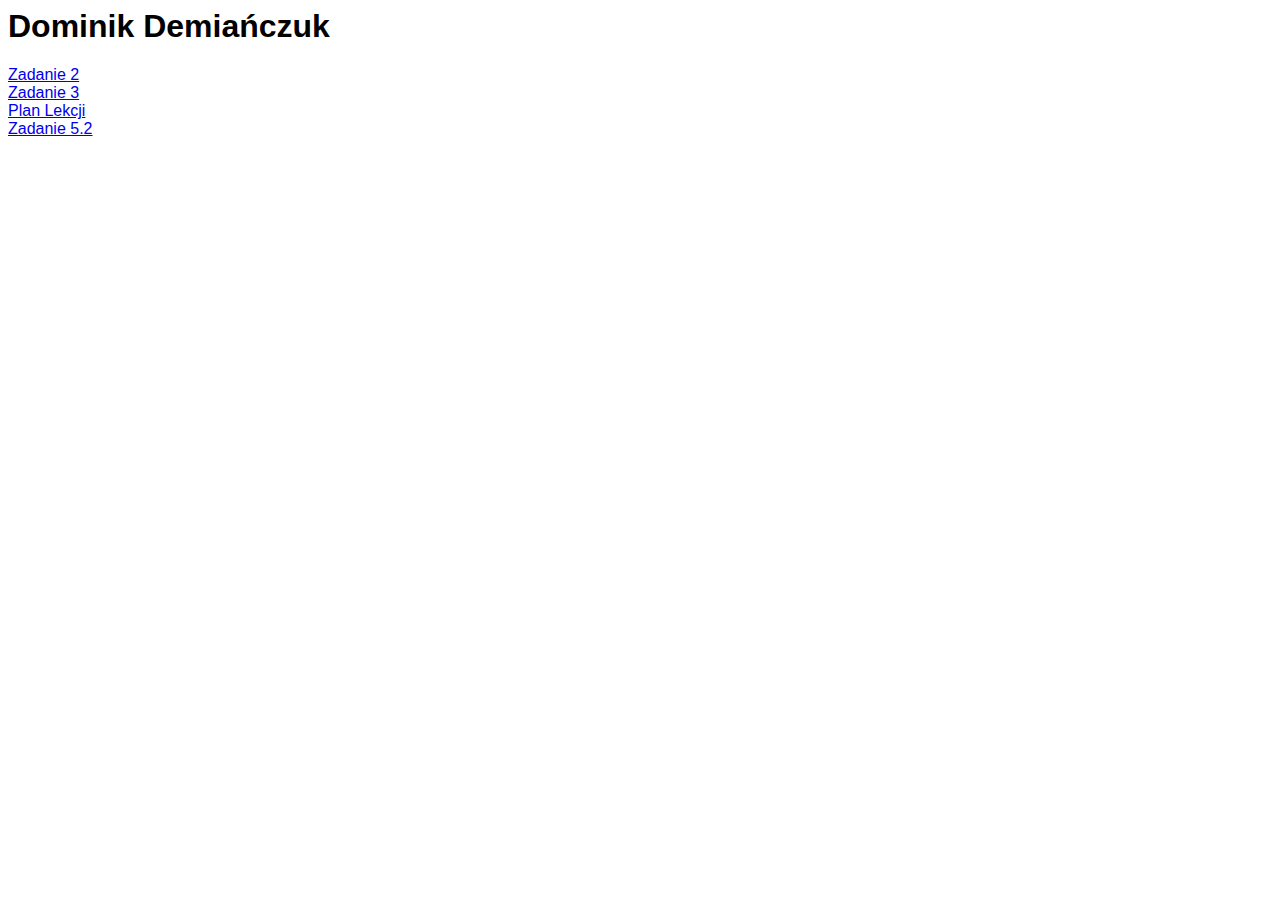
<file: index.html>
<head>
	<meta charset="UTF-8">
	<title>Zadania autorstwa Dominika D z klasy 3F</title>
</head>

<style>
	body{
		font-family:sans-serif
	}
</style>

<body>
	<h1>Dominik Demiańczuk</h1>
	<a href="./zadanie2/zadanie2.html">Zadanie 2</a>
	<br>
	<a href="./zadanie3/zadanie3.html">Zadanie 3</a>
	<br>
	<a href="./planlekcji/index.html">Plan Lekcji</a>
	<br>
	<a href="./zadanie52.html">Zadanie 5.2</a>
</body>
</file>
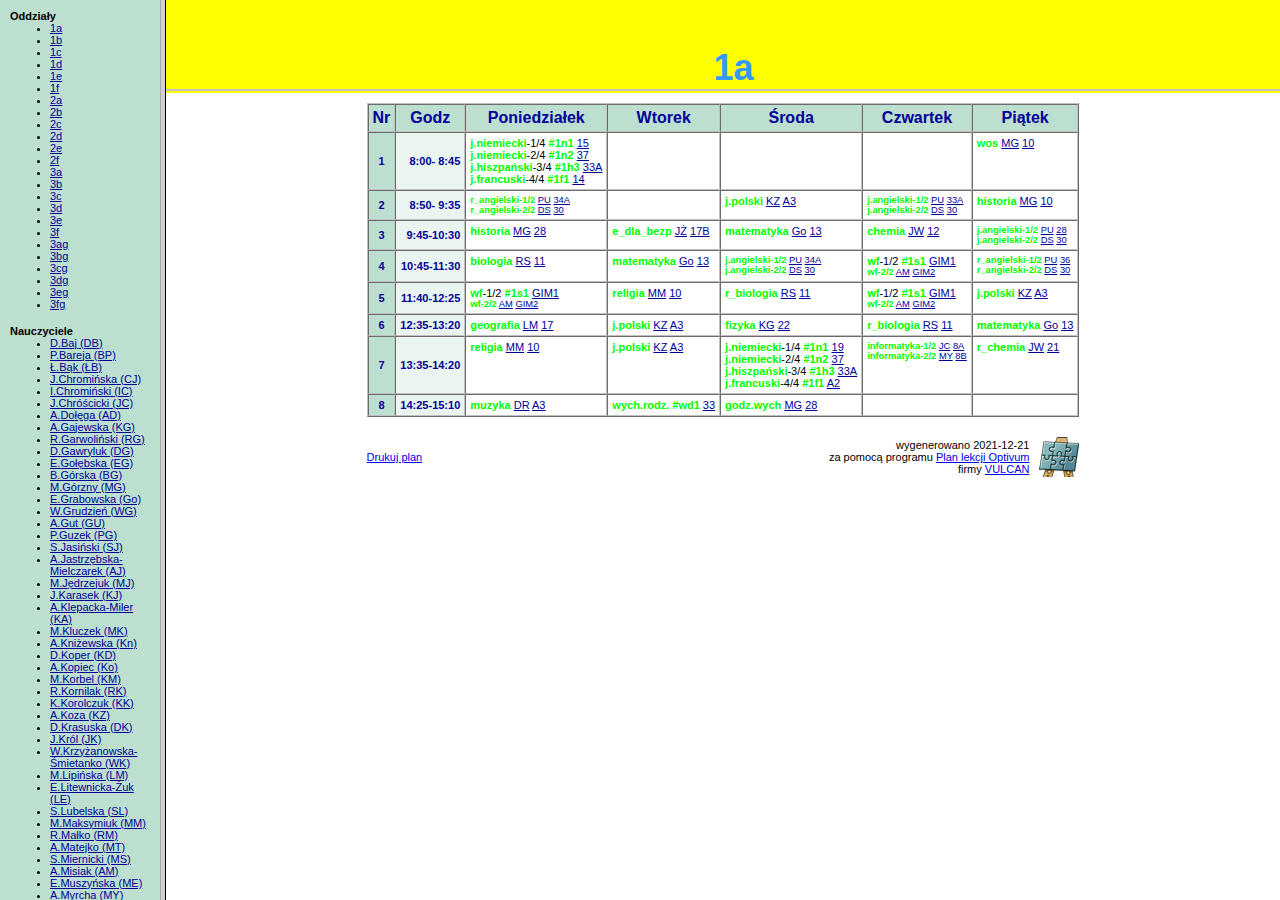
<file: planlekcji/index.html>
<html><head>
<meta http-equiv="Content-Type" content="text/html; charset=utf-8">
<meta http-equiv="Content-Language" content="pl">
<meta name="description" content=". Plan lekcji utworzony za pomocą programu Plan lekcji Optivum firmy VULCAN">
<title>. Plan lekcji</title>
</head>
<frameset cols="160,*">
<frame name="list" target="plan" src="lista.html" marginwidth="0" marginheight="0" scrolling="auto">
<frame name="plan" src="plany/o1.html" marginwidth="0" marginheight="0" scrolling="auto">
<noframes>
<body>
<p>Ta strona używa ramek, których Twoja przeglądarka nie obsługuje!
 Możesz skorzystać ze <a href="lista.html">strony nawigacyjnej</a>.</p>
</body>
</noframes>
</frameset>
</html>
</file>
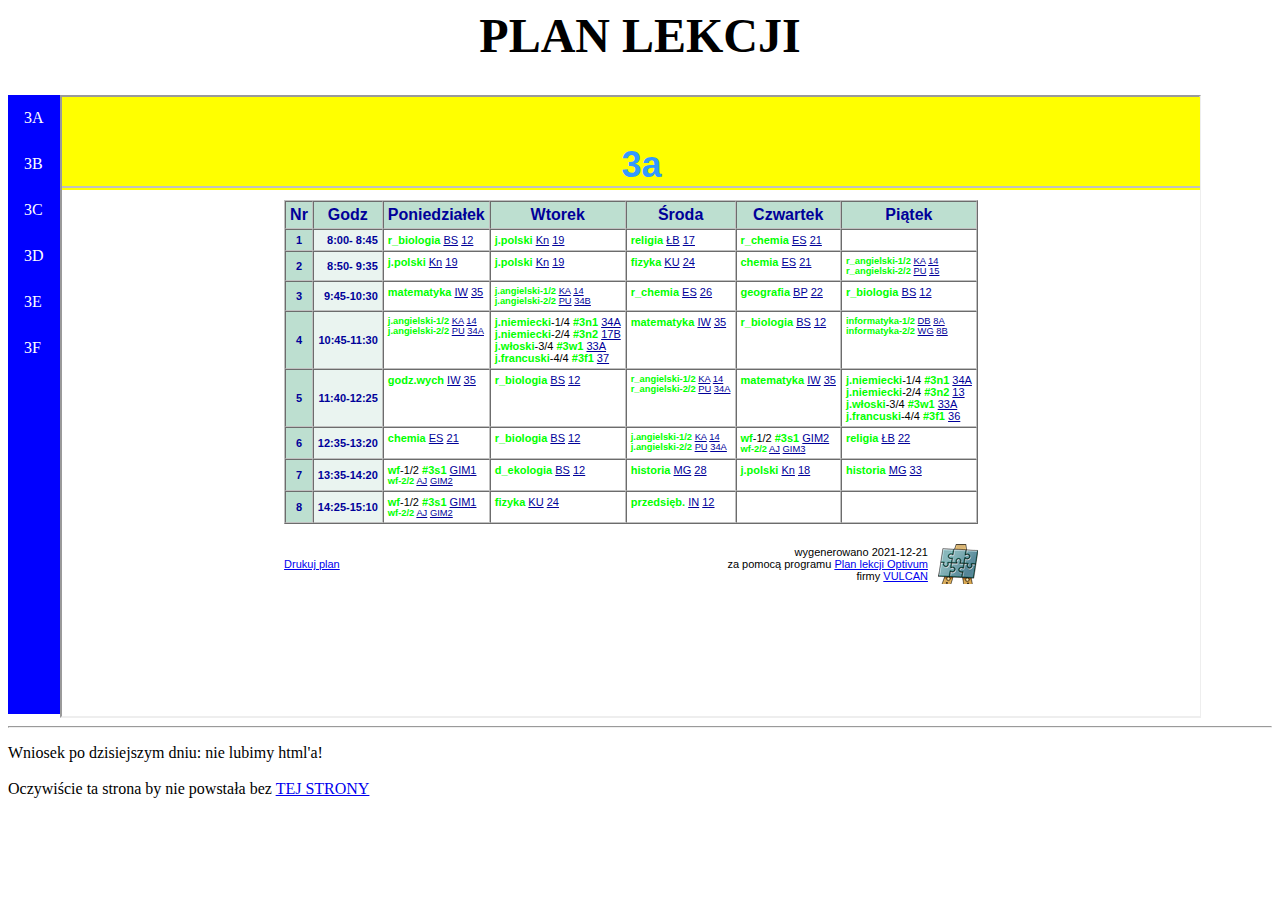
<file: zadanie52.html>
<head>
	<title>Mój własny plan lekcji</title>
</head>

<style>
ul {
  list-style-type: none;
  margin: 0;
  padding: 0;
  overflow: hidden;
  background-color: #0000ff;
}

li a {
  display: block;
  color: white;
  padding: 14px 16px;
  text-decoration: none;
}

li a:hover {
	background-color: #f0f0f0;
	color: #000000;
}
body{
font-family:'Comic Sans MS';
}


</style>


<body>
	<div style="float:center">
		<h1 style="text-align:center;font-size:300%"> PLAN LEKCJI </h1>
	</div>
	<div>
		<div style="float:left;">
			<ul style="height:70%;width:100%">
				<li><a target="plan" href="./planlekcji/plany/o13.html">3A</a></li>
				<li><a target="plan" href="./planlekcji/plany/o14.html">3B</a></li>
				<li><a target="plan" href="./planlekcji/plany/o15.html">3C</a></li>
				<li><a target="plan" href="./planlekcji/plany/o16.html">3D</a></li>
				<li><a target="plan" href="./planlekcji/plany/o17.html">3E</a></li>
				<li><a target="plan" href="./planlekcji/plany/o18.html">3F</a></li>
			</ul>
		</div>
		<div style="float:center">
			<iframe name="plan" src="./planlekcji/plany/o13.html" height="70%" width="90%" scrolling="auto"></iframe>
		</div>
	</div>
	<div>
		<hr>
		<p> Wniosek po dzisiejszym dniu: nie lubimy html'a! <br></br> Oczywiście ta strona by nie powstała bez <a href="https://www.w3schools.com/"> TEJ STRONY </a></p>
	</div>
</body>
</file>
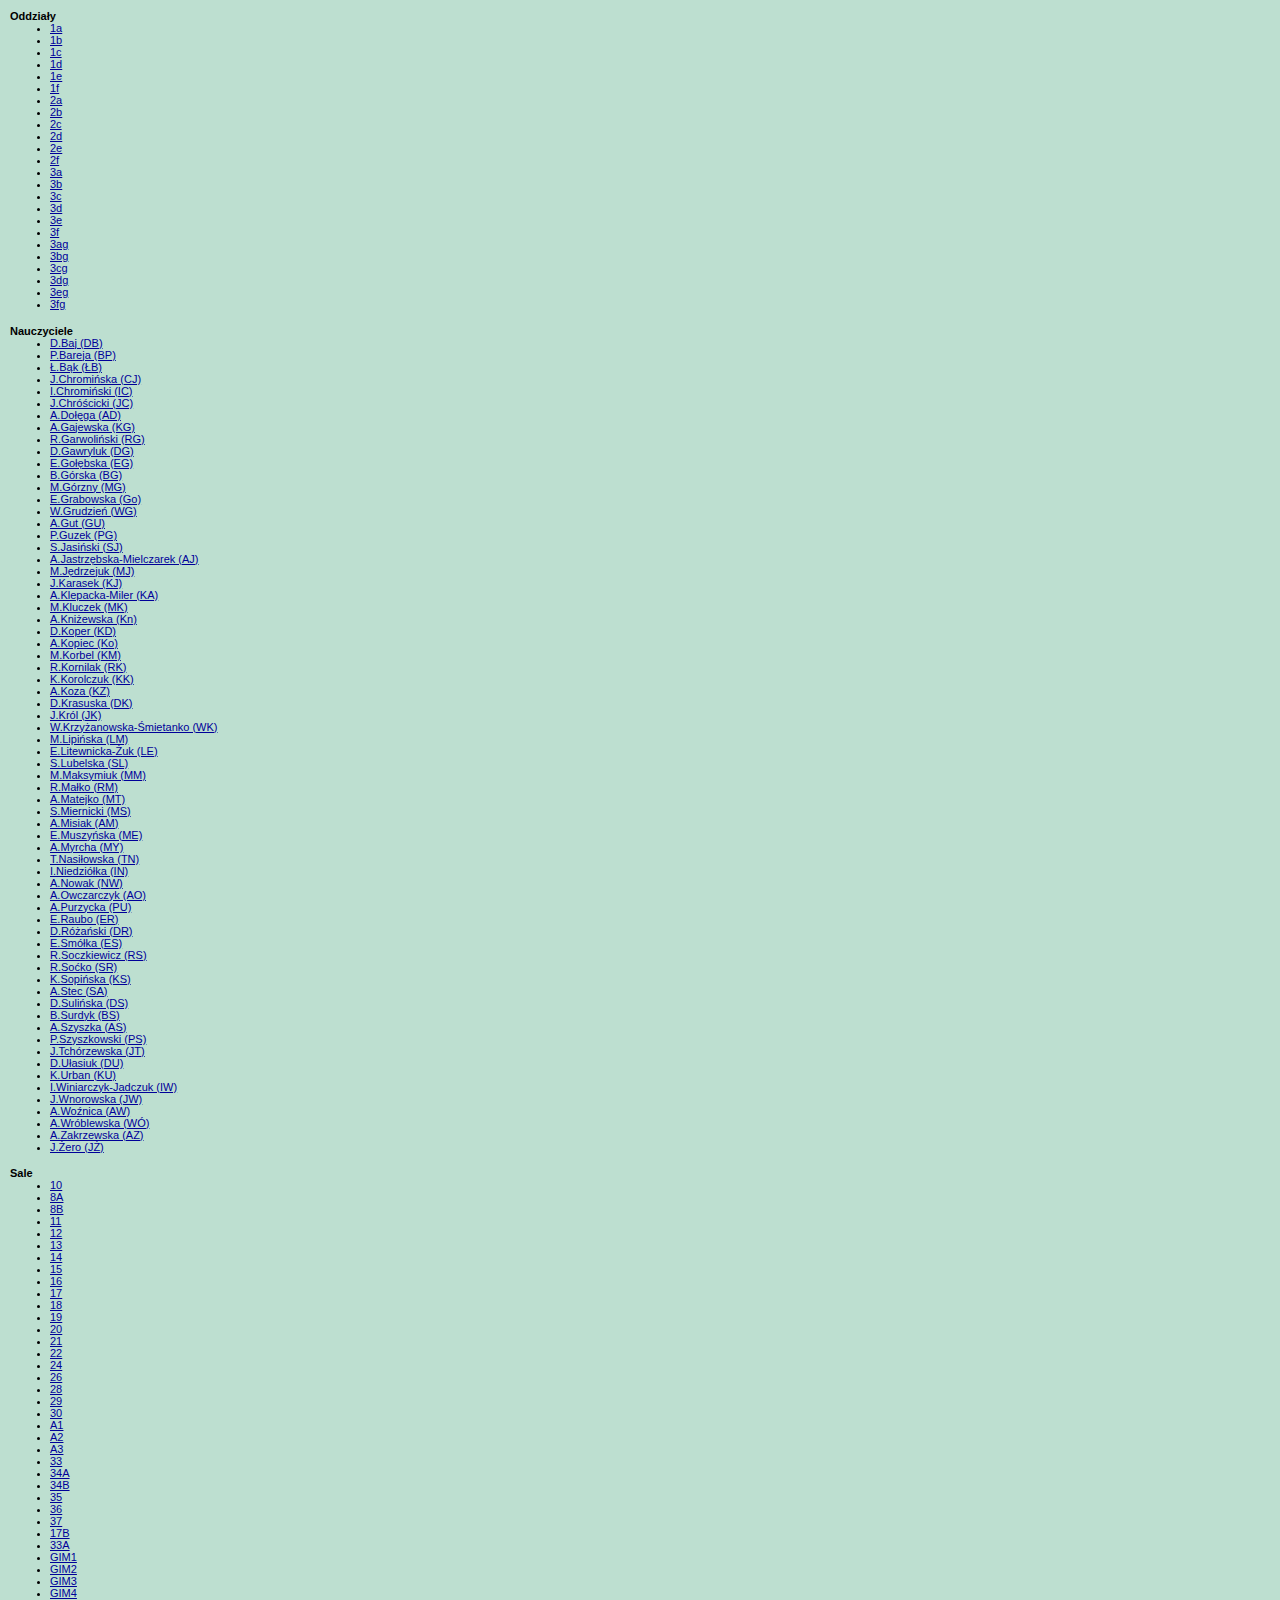
<file: planlekcji/lista.html>
<html><head>
<meta http-equiv="Content-Type" content="text/html; charset=utf-8">
<meta http-equiv="Content-Language" content="pl">
<meta name="description" content=". Lista oddziałów, nauczycieli i sal utworzona za pomoc± programu Plan lekcji Optivum firmy VULCAN">
<title>Lista oddziałów, nauczycieli i sal</title>
<link rel="stylesheet" href="css/lista.css" type="text/css">
<script language="JavaScript1.2" type="text/javascript" src="scripts/plan.js"></script>
</head>
<body>
<h4>Oddziały</h4>
<ul>
<li><a href="plany/o1.html" target="plan">1a</a></li>
<li><a href="plany/o2.html" target="plan">1b</a></li>
<li><a href="plany/o3.html" target="plan">1c</a></li>
<li><a href="plany/o4.html" target="plan">1d</a></li>
<li><a href="plany/o5.html" target="plan">1e</a></li>
<li><a href="plany/o6.html" target="plan">1f</a></li>
<li><a href="plany/o7.html" target="plan">2a</a></li>
<li><a href="plany/o8.html" target="plan">2b</a></li>
<li><a href="plany/o9.html" target="plan">2c</a></li>
<li><a href="plany/o10.html" target="plan">2d</a></li>
<li><a href="plany/o11.html" target="plan">2e</a></li>
<li><a href="plany/o12.html" target="plan">2f</a></li>
<li><a href="plany/o13.html" target="plan">3a</a></li>
<li><a href="plany/o14.html" target="plan">3b</a></li>
<li><a href="plany/o15.html" target="plan">3c</a></li>
<li><a href="plany/o16.html" target="plan">3d</a></li>
<li><a href="plany/o17.html" target="plan">3e</a></li>
<li><a href="plany/o18.html" target="plan">3f</a></li>
<li><a href="plany/o19.html" target="plan">3ag</a></li>
<li><a href="plany/o20.html" target="plan">3bg</a></li>
<li><a href="plany/o21.html" target="plan">3cg</a></li>
<li><a href="plany/o22.html" target="plan">3dg</a></li>
<li><a href="plany/o23.html" target="plan">3eg</a></li>
<li><a href="plany/o24.html" target="plan">3fg</a></li>
</ul>
<h4>Nauczyciele</h4>
<ul>
<li><a href="plany/n47.html" target="plan">D.Baj (DB)</a></li>
<li><a href="plany/n28.html" target="plan">P.Bareja (BP)</a></li>
<li><a href="plany/n54.html" target="plan">Ł.Bąk (ŁB)</a></li>
<li><a href="plany/n50.html" target="plan">J.Chromińska (CJ)</a></li>
<li><a href="plany/n2.html" target="plan">I.Chromiński (IC)</a></li>
<li><a href="plany/n51.html" target="plan">J.Chróścicki (JC)</a></li>
<li><a href="plany/n21.html" target="plan">A.Dołęga (AD)</a></li>
<li><a href="plany/n44.html" target="plan">A.Gajewska (KG)</a></li>
<li><a href="plany/n24.html" target="plan">R.Garwoliński (RG)</a></li>
<li><a href="plany/n30.html" target="plan">D.Gawryluk (DG)</a></li>
<li><a href="plany/n60.html" target="plan">E.Gołębska (EG)</a></li>
<li><a href="plany/n34.html" target="plan">B.Górska (BG)</a></li>
<li><a href="plany/n25.html" target="plan">M.Górzny (MG)</a></li>
<li><a href="plany/n37.html" target="plan">E.Grabowska (Go)</a></li>
<li><a href="plany/n48.html" target="plan">W.Grudzień (WG)</a></li>
<li><a href="plany/n9.html" target="plan">A.Gut (GU)</a></li>
<li><a href="plany/n61.html" target="plan">P.Guzek (PG)</a></li>
<li><a href="plany/n26.html" target="plan">S.Jasiński (SJ)</a></li>
<li><a href="plany/n62.html" target="plan">A.Jastrzębska-Mielczarek (AJ)</a></li>
<li><a href="plany/n22.html" target="plan">M.Jędrzejuk (MJ)</a></li>
<li><a href="plany/n3.html" target="plan">J.Karasek (KJ)</a></li>
<li><a href="plany/n10.html" target="plan">A.Klepacka-Miler (KA)</a></li>
<li><a href="plany/n63.html" target="plan">M.Kluczek (MK)</a></li>
<li><a href="plany/n5.html" target="plan">A.Kniżewska (Kn)</a></li>
<li><a href="plany/n18.html" target="plan">D.Koper (KD)</a></li>
<li><a href="plany/n1.html" target="plan">A.Kopiec (Ko)</a></li>
<li><a href="plany/n70.html" target="plan">M.Korbel (KM)</a></li>
<li><a href="plany/n55.html" target="plan">R.Kornilak (RK)</a></li>
<li><a href="plany/n56.html" target="plan">K.Korolczuk (KK)</a></li>
<li><a href="plany/n4.html" target="plan">A.Koza (KZ)</a></li>
<li><a href="plany/n13.html" target="plan">D.Krasuska (DK)</a></li>
<li><a href="plany/n11.html" target="plan">J.Król  (JK)</a></li>
<li><a href="plany/n12.html" target="plan">W.Krzyżanowska-Śmietanko (WK)</a></li>
<li><a href="plany/n29.html" target="plan">M.Lipińska (LM)</a></li>
<li><a href="plany/n6.html" target="plan">E.Litewnicka-Żuk (LE)</a></li>
<li><a href="plany/n38.html" target="plan">S.Lubelska (SL)</a></li>
<li><a href="plany/n57.html" target="plan">M.Maksymiuk (MM)</a></li>
<li><a href="plany/n58.html" target="plan">R.Małko (RM)</a></li>
<li><a href="plany/n7.html" target="plan">A.Matejko (MT)</a></li>
<li><a href="plany/n45.html" target="plan">S.Miernicki (MS)</a></li>
<li><a href="plany/n64.html" target="plan">A.Misiak (AM)</a></li>
<li><a href="plany/n19.html" target="plan">E.Muszyńska (ME)</a></li>
<li><a href="plany/n49.html" target="plan">A.Myrcha (MY)</a></li>
<li><a href="plany/n39.html" target="plan">T.Nasiłowska (TN)</a></li>
<li><a href="plany/n53.html" target="plan">I.Niedziółka (IN)</a></li>
<li><a href="plany/n52.html" target="plan">A.Nowak (NW)</a></li>
<li><a href="plany/n40.html" target="plan">A.Owczarczyk (AO)</a></li>
<li><a href="plany/n14.html" target="plan">A.Purzycka (PU)</a></li>
<li><a href="plany/n66.html" target="plan">E.Raubo (ER)</a></li>
<li><a href="plany/n67.html" target="plan">D.Różański (DR)</a></li>
<li><a href="plany/n35.html" target="plan">E.Smółka (ES)</a></li>
<li><a href="plany/n31.html" target="plan">R.Soczkiewicz (RS)</a></li>
<li><a href="plany/n41.html" target="plan">R.Soćko (SR)</a></li>
<li><a href="plany/n15.html" target="plan">K.Sopińska (KS)</a></li>
<li><a href="plany/n42.html" target="plan">A.Stec (SA)</a></li>
<li><a href="plany/n16.html" target="plan">D.Sulińska (DS)</a></li>
<li><a href="plany/n32.html" target="plan">B.Surdyk  (BS)</a></li>
<li><a href="plany/n17.html" target="plan">A.Szyszka  (AS)</a></li>
<li><a href="plany/n65.html" target="plan">P.Szyszkowski (PS)</a></li>
<li><a href="plany/n20.html" target="plan">J.Tchórzewska (JT)</a></li>
<li><a href="plany/n8.html" target="plan">D.Ułasiuk  (DU)</a></li>
<li><a href="plany/n46.html" target="plan">K.Urban (KU)</a></li>
<li><a href="plany/n43.html" target="plan">I.Winiarczyk-Jadczuk (IW)</a></li>
<li><a href="plany/n36.html" target="plan">J.Wnorowska (JW)</a></li>
<li><a href="plany/n27.html" target="plan">A.Woźnica (AW)</a></li>
<li><a href="plany/n33.html" target="plan">A.Wróblewska (WÓ)</a></li>
<li><a href="plany/n23.html" target="plan">A.Zakrzewska (AZ)</a></li>
<li><a href="plany/n59.html" target="plan">J.Żero (JŻ)</a></li>
</ul>
<h4>Sale</h4>
<ul>
<li><a href="plany/s1.html" target="plan">10</a></li>
<li><a href="plany/s2.html" target="plan">8A</a></li>
<li><a href="plany/s3.html" target="plan">8B</a></li>
<li><a href="plany/s4.html" target="plan">11</a></li>
<li><a href="plany/s5.html" target="plan">12</a></li>
<li><a href="plany/s6.html" target="plan">13</a></li>
<li><a href="plany/s7.html" target="plan">14</a></li>
<li><a href="plany/s8.html" target="plan">15</a></li>
<li><a href="plany/s9.html" target="plan">16</a></li>
<li><a href="plany/s10.html" target="plan">17</a></li>
<li><a href="plany/s11.html" target="plan">18</a></li>
<li><a href="plany/s12.html" target="plan">19</a></li>
<li><a href="plany/s13.html" target="plan">20</a></li>
<li><a href="plany/s14.html" target="plan">21</a></li>
<li><a href="plany/s15.html" target="plan">22</a></li>
<li><a href="plany/s16.html" target="plan">24</a></li>
<li><a href="plany/s17.html" target="plan">26</a></li>
<li><a href="plany/s18.html" target="plan">28</a></li>
<li><a href="plany/s19.html" target="plan">29</a></li>
<li><a href="plany/s20.html" target="plan">30</a></li>
<li><a href="plany/s21.html" target="plan">A1</a></li>
<li><a href="plany/s22.html" target="plan">A2</a></li>
<li><a href="plany/s23.html" target="plan">A3</a></li>
<li><a href="plany/s24.html" target="plan">33</a></li>
<li><a href="plany/s25.html" target="plan">34A</a></li>
<li><a href="plany/s26.html" target="plan">34B</a></li>
<li><a href="plany/s27.html" target="plan">35</a></li>
<li><a href="plany/s28.html" target="plan">36</a></li>
<li><a href="plany/s29.html" target="plan">37</a></li>
<li><a href="plany/s30.html" target="plan">17B</a></li>
<li><a href="plany/s31.html" target="plan">33A</a></li>
<li><a href="plany/s32.html" target="plan">GIM1</a></li>
<li><a href="plany/s33.html" target="plan">GIM2</a></li>
<li><a href="plany/s34.html" target="plan">GIM3</a></li>
<li><a href="plany/s35.html" target="plan">GIM4</a></li>
<li><a href="plany/s36.html" target="plan">GIM5</a></li>
</ul>
</body>
</html>
</file>
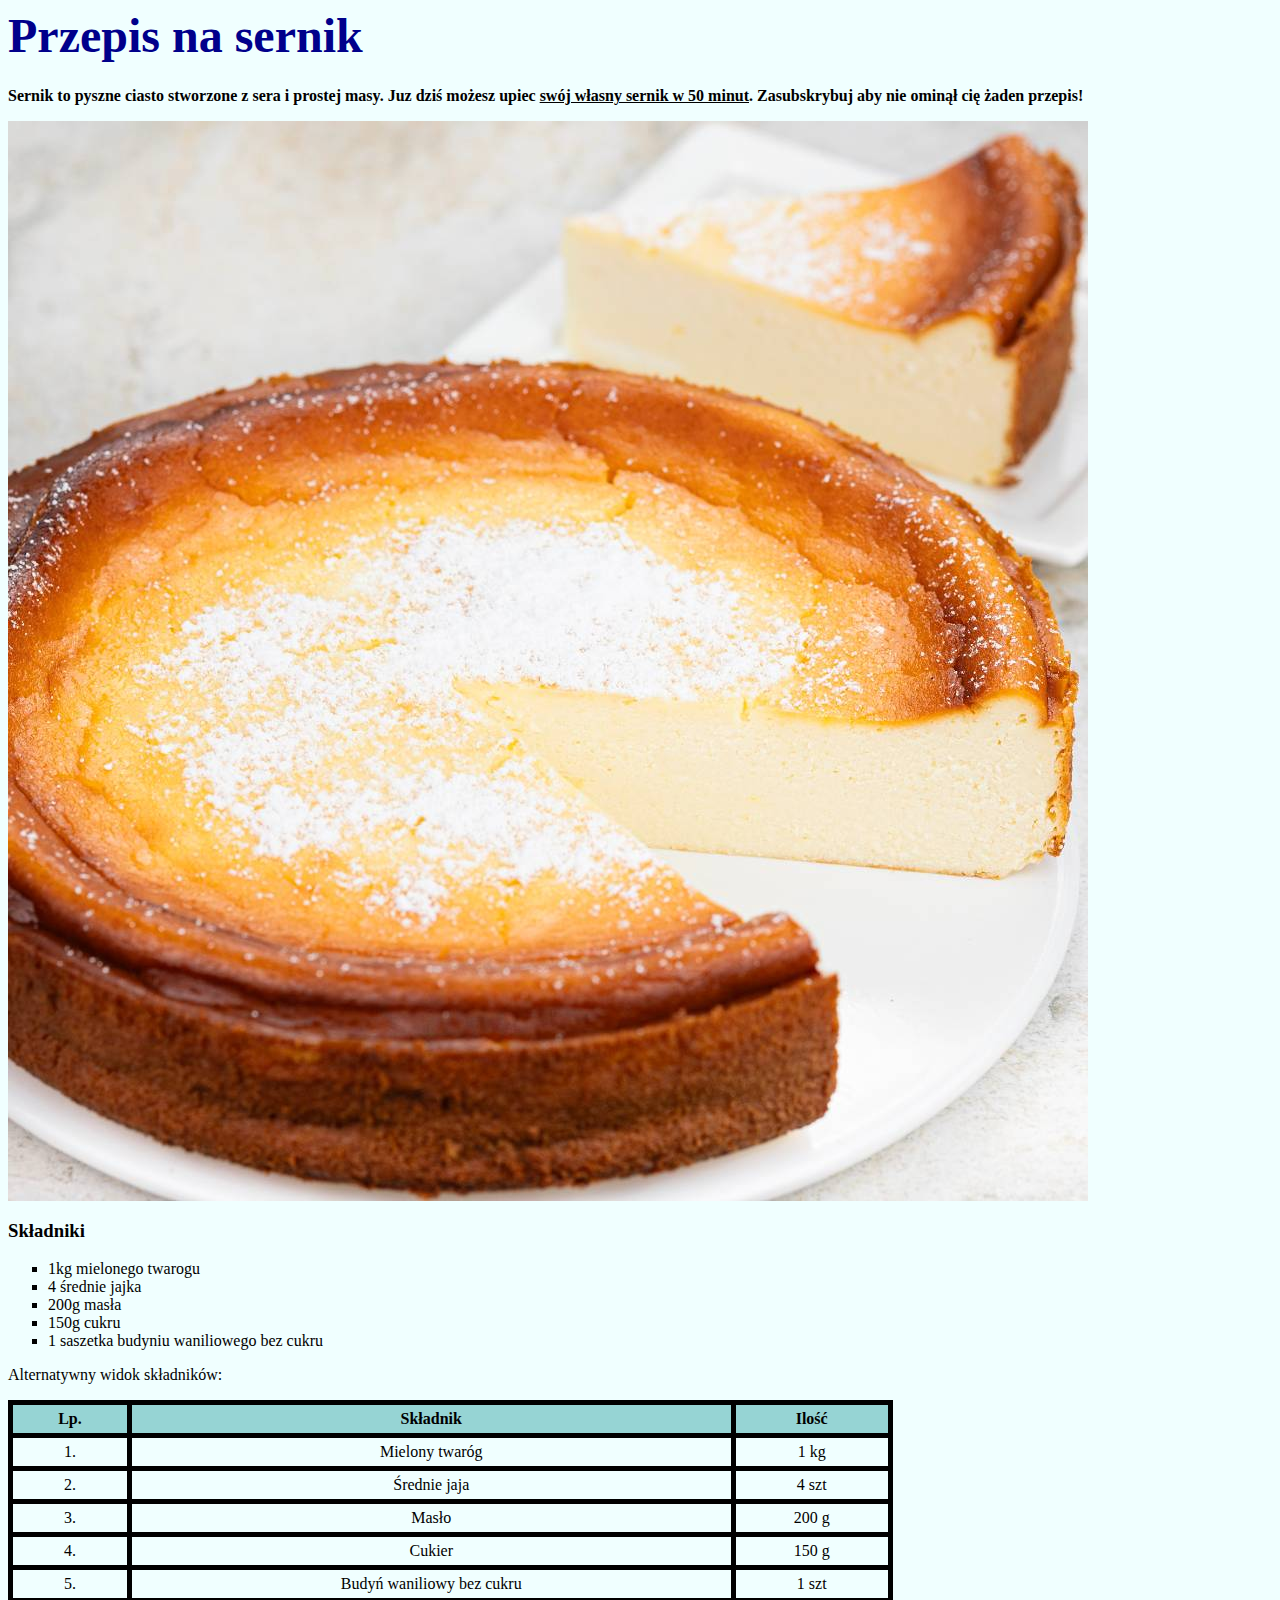
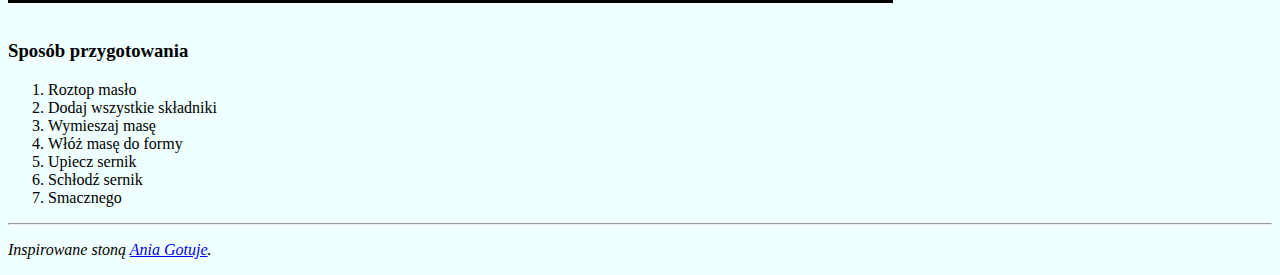
<file: zadanie2/zadanie2.html>
<html>
	<head>
		<meta charset="utf-8">
		<title> Przepisy za darmo! Zapisz sie na nasz newsletter juz dzis aby nie ominac nowych przepisow! </title>
	</head>
	
	<style>
	table , th , td {
	border: 5px solid black;
	border-collapse: collapse
	}
	th , td{
		padding: 5px;
		text-align: center
	}
	th{
	background-color: #96D4D4;
	}
	</style>
	
	<body style="background-color: Azure;font-family:Comic Sans MS;">
		
		<h2><p><b><font size="10" color="#00008B">Przepis na sernik</font></b></p></h2>
		
		<p><b>Sernik to pyszne ciasto stworzone z sera i prostej masy. Juz dziś możesz upiec <u>swój własny sernik w 50 minut</u>. Zasubskrybuj aby nie ominął cię żaden przepis!</b><br></p>
		
		<img src="./sernik.jpg">
		
		<h3>Składniki</h3>
		
		<ul style="list-style-type:square">
			<li> 1kg mielonego twarogu</li>
			<li> 4 średnie jajka</li>
			<li> 200g masła </li>
			<li> 150g cukru</li>
			<li> 1 saszetka budyniu waniliowego bez cukru </li>
		</ul>
		<p>Alternatywny widok składników:</p>
		<table style="width:70%">
			<tr>
				<th> Lp. </th>
				<th> Składnik </th>
				<th> Ilość </th>
			</tr>
			<tr>
				<td style="background-color=#96D4D4">1. </td>
				<td> Mielony twaróg </td>
				<td> 1 kg</td>
			<tr>
				<td style="background-color=#96D4D4">2. </td>
				<td> Średnie jaja</td>
				<td> 4 szt</td>
			</tr>
			<tr>
				<td style="background-color=#96D4D4">3. </td>
				<td> Masło</td>
				<td> 200 g</td>
			</tr>
			<tr>
				<td style="background-color=#96D4D4">4. </td>
				<td> Cukier</td>
				<td> 150 g</td>
			</tr>
			<tr>
				<td style="background-color=#96D4D4">5. </td>
				<td> Budyń waniliowy bez cukru</td>
				<td> 1 szt</td>
			</tr>
		</table>
		<br>
		<h3>Sposób przygotowania</h3>
		<ol>
			<li>Roztop masło</li>
			<li>Dodaj wszystkie składniki</li>
			<li>Wymieszaj masę</li>
			<li>Włóż masę do formy</li>
			<li>Upiecz sernik</li>
			<li>Schłodź sernik</li>
			<li>Smacznego</li>
		</ol>
		<hr>
		<p><i> Inspirowane stoną <a href="https://aniagotuje.pl/przepis/prosty-sernik-bez-spodu-z-sera-z-wiaderka">Ania Gotuje</a>.</i></p>
		<!--<ul class="recipe-ing-list"><li><i class="icon icon-circle"></i><span itemprop="recipeIngredient"><span class="ingredient">1 kg mielonego twarogu np. gęsty z kubełka</span></span></li><li><i class="icon icon-circle"></i><span itemprop="recipeIngredient"><span class="ingredient">4 średnie jajka - około 240 g po rozbiciu</span></span></li><li><i class="icon icon-circle"></i><span itemprop="recipeIngredient"><span class="ingredient">200 g masła - 1 klasyczna kostka</span></span></li><li><i class="icon icon-circle"></i><span itemprop="recipeIngredient"><span class="ingredient">150 g cukru - około 3/4 szklanki</span></span></li><li><i class="icon icon-circle"></i><span itemprop="recipeIngredient"><span class="ingredient">1 saszetka budyniu waniliowego bez cukru - około 40 g</span></span></li></ul>-->
	</body>
</html>

<!-- This is a comment -->
</file>
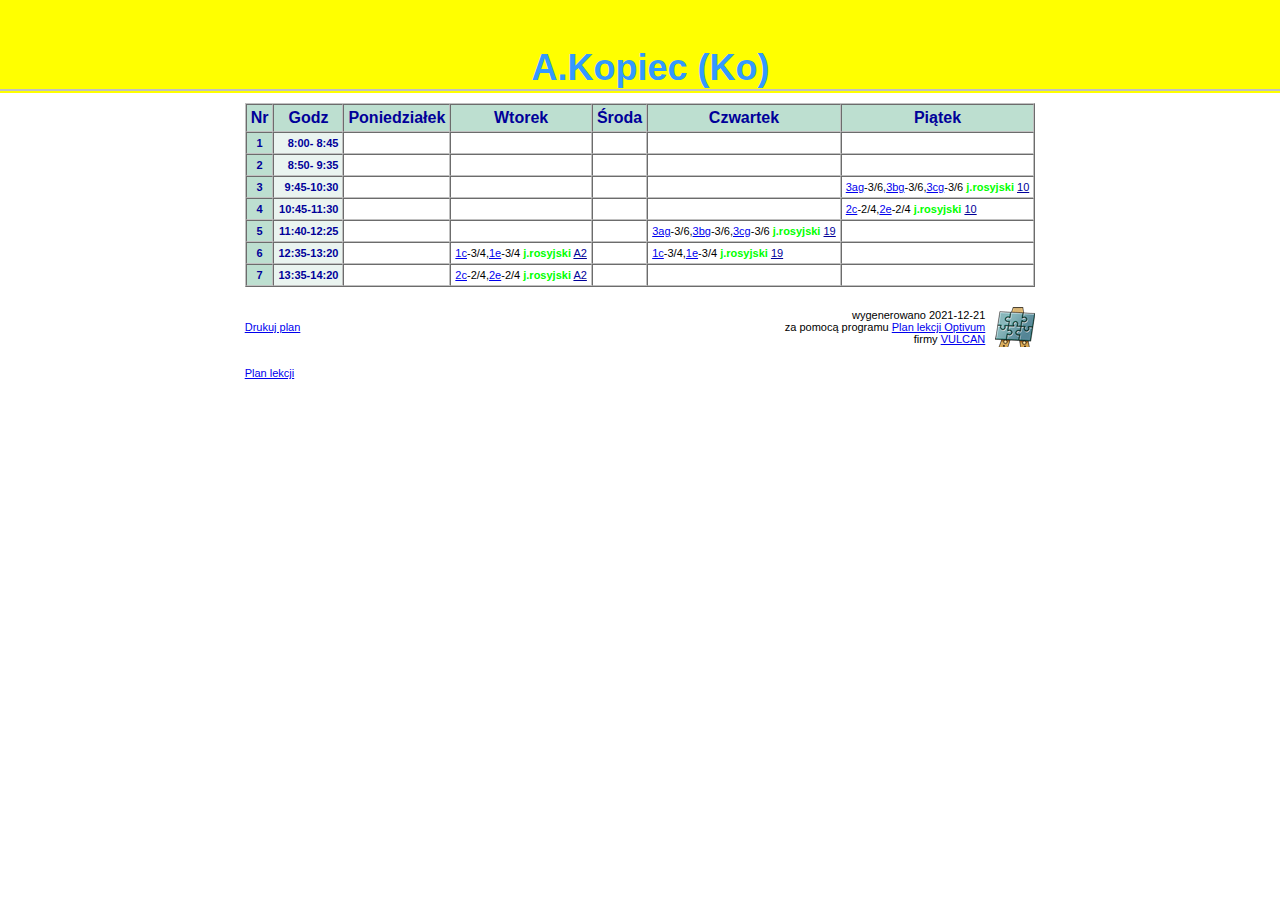
<file: planlekcji/plany/n1.html>
<html><head>
<meta http-equiv="Content-Type" content="text/html; charset=utf-8">
<meta http-equiv="Content-Language" content="pl">
<meta name="description" content="./n Plan lekcji nauczyciela A.Kopiec (Ko)/n utworzony za pomoc± programu Plan lekcji Optivum firmy VULCAN">
<title>Plan lekcji nauczyciela - A.Kopiec (Ko)</title>
<link rel="stylesheet" href="../css/plan.css" type="text/css">
<script language="JavaScript1.2" type="text/javascript" src="../scripts/plan.js"></script>
</head>
<body>
<table border="0" cellpadding="0" cellspacing="0" width="100%" class="tabtytul">
<tr>
<td class="tytul">
<img src="../images/pusty.gif" height="80" width="1">
<span class="tytulnapis">A.Kopiec (Ko)</span></td></tr></table>
<div align="center">
<table border="0" cellpadding="10" cellspacing="0">
<tr><td colspan="2">
<table border="1" cellspacing="0" cellpadding="4" class="tabela">
<tr>
<th>Nr</th>
<th>Godz</th>
<th>Poniedziałek</th>
<th>Wtorek</th>
<th>Środa</th>
<th>Czwartek</th>
<th>Piątek</th>
</tr>
<tr>
<td class="nr">1</td>
<td class="g"> 8:00- 8:45</td>
<td class="l">&nbsp;</td>
<td class="l">&nbsp;</td>
<td class="l">&nbsp;</td>
<td class="l">&nbsp;</td>
<td class="l">&nbsp;</td>
</tr>
<tr>
<td class="nr">2</td>
<td class="g"> 8:50- 9:35</td>
<td class="l">&nbsp;</td>
<td class="l">&nbsp;</td>
<td class="l">&nbsp;</td>
<td class="l">&nbsp;</td>
<td class="l">&nbsp;</td>
</tr>
<tr>
<td class="nr">3</td>
<td class="g"> 9:45-10:30</td>
<td class="l">&nbsp;</td>
<td class="l">&nbsp;</td>
<td class="l">&nbsp;</td>
<td class="l">&nbsp;</td>
<td class="l"><a href="o19.html" class="o">3ag</a>-3/6,<a href="o20.html" class="o">3bg</a>-3/6,<a href="o21.html" class="o">3cg</a>-3/6 <span class="p">j.rosyjski</span> <a href="s1.html" class="s">10</a><br></td>
</tr>
<tr>
<td class="nr">4</td>
<td class="g">10:45-11:30</td>
<td class="l">&nbsp;</td>
<td class="l">&nbsp;</td>
<td class="l">&nbsp;</td>
<td class="l">&nbsp;</td>
<td class="l"><a href="o9.html" class="o">2c</a>-2/4,<a href="o11.html" class="o">2e</a>-2/4 <span class="p">j.rosyjski</span> <a href="s1.html" class="s">10</a><br></td>
</tr>
<tr>
<td class="nr">5</td>
<td class="g">11:40-12:25</td>
<td class="l">&nbsp;</td>
<td class="l">&nbsp;</td>
<td class="l">&nbsp;</td>
<td class="l"><a href="o19.html" class="o">3ag</a>-3/6,<a href="o20.html" class="o">3bg</a>-3/6,<a href="o21.html" class="o">3cg</a>-3/6 <span class="p">j.rosyjski</span> <a href="s12.html" class="s">19</a><br></td>
<td class="l">&nbsp;</td>
</tr>
<tr>
<td class="nr">6</td>
<td class="g">12:35-13:20</td>
<td class="l">&nbsp;</td>
<td class="l"><a href="o3.html" class="o">1c</a>-3/4,<a href="o5.html" class="o">1e</a>-3/4 <span class="p">j.rosyjski</span> <a href="s22.html" class="s">A2</a><br></td>
<td class="l">&nbsp;</td>
<td class="l"><a href="o3.html" class="o">1c</a>-3/4,<a href="o5.html" class="o">1e</a>-3/4 <span class="p">j.rosyjski</span> <a href="s12.html" class="s">19</a><br></td>
<td class="l">&nbsp;</td>
</tr>
<tr>
<td class="nr">7</td>
<td class="g">13:35-14:20</td>
<td class="l">&nbsp;</td>
<td class="l"><a href="o9.html" class="o">2c</a>-2/4,<a href="o11.html" class="o">2e</a>-2/4 <span class="p">j.rosyjski</span> <a href="s22.html" class="s">A2</a><br></td>
<td class="l">&nbsp;</td>
<td class="l">&nbsp;</td>
<td class="l">&nbsp;</td>
</tr>
</table>
</td></tr>
<tr><td align="left"><a href="javascript:window.print()">Drukuj plan</a></td><td class="op" align="right">
<table border="0" cellpadding="0" cellspacing="0">
<tr><td align="right">
wygenerowano 2021-12-21<br>
za pomocą programu
<a href="http://www.vulcan.edu.pl/dla_szkol/optivum/plan_lekcji/Strony/wstep.aspx" target="_blank">Plan lekcji Optivum</a><br>
firmy <a href="http://www.vulcan.edu.pl/" target="_blank">VULCAN</a></td>
<td><img border="0" src="../images/plan_logo.gif" style="margin-left:10" alt="logo programu Plan lekcji Optivum" width="40" height="40"></td>
</tr></table>
<tr><td>
<script type="text/javascript" src="../scripts/powrot.js"></script>
</td></tr>
</td></tr></table></div>
</body>
</html>
</file>
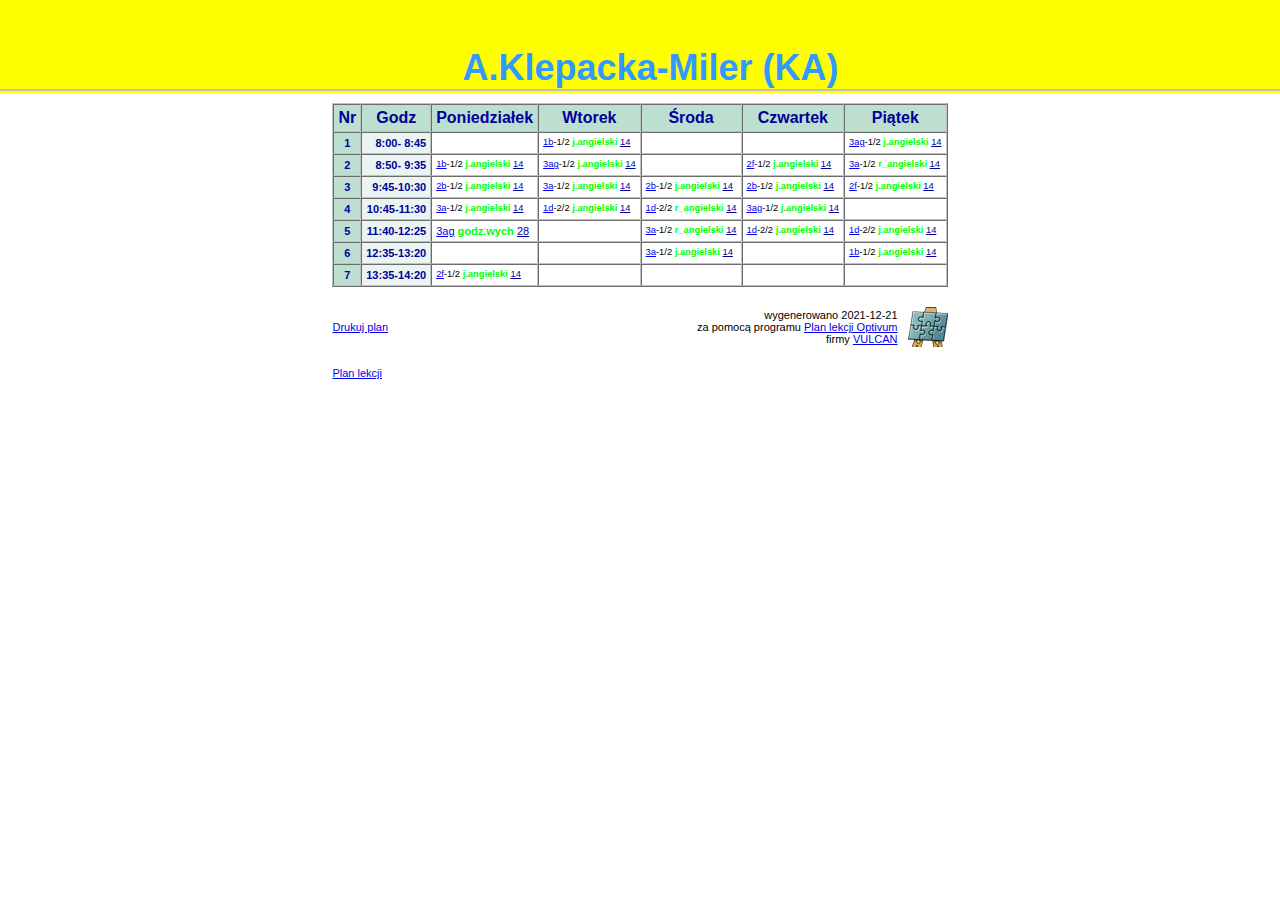
<file: planlekcji/plany/n10.html>
<html><head>
<meta http-equiv="Content-Type" content="text/html; charset=utf-8">
<meta http-equiv="Content-Language" content="pl">
<meta name="description" content="./n Plan lekcji nauczyciela A.Klepacka-Miler (KA)/n utworzony za pomoc± programu Plan lekcji Optivum firmy VULCAN">
<title>Plan lekcji nauczyciela - A.Klepacka-Miler (KA)</title>
<link rel="stylesheet" href="../css/plan.css" type="text/css">
<script language="JavaScript1.2" type="text/javascript" src="../scripts/plan.js"></script>
</head>
<body>
<table border="0" cellpadding="0" cellspacing="0" width="100%" class="tabtytul">
<tr>
<td class="tytul">
<img src="../images/pusty.gif" height="80" width="1">
<span class="tytulnapis">A.Klepacka-Miler (KA)</span></td></tr></table>
<div align="center">
<table border="0" cellpadding="10" cellspacing="0">
<tr><td colspan="2">
<table border="1" cellspacing="0" cellpadding="4" class="tabela">
<tr>
<th>Nr</th>
<th>Godz</th>
<th>Poniedziałek</th>
<th>Wtorek</th>
<th>Środa</th>
<th>Czwartek</th>
<th>Piątek</th>
</tr>
<tr>
<td class="nr">1</td>
<td class="g"> 8:00- 8:45</td>
<td class="l">&nbsp;</td>
<td class="l"><span style="font-size:85%"><a href="o2.html" class="o">1b</a>-1/2 <span class="p">j.angielski</span> <a href="s7.html" class="s">14</a><br></span></td>
<td class="l">&nbsp;</td>
<td class="l">&nbsp;</td>
<td class="l"><span style="font-size:85%"><a href="o19.html" class="o">3ag</a>-1/2 <span class="p">j.angielski</span> <a href="s7.html" class="s">14</a><br></span></td>
</tr>
<tr>
<td class="nr">2</td>
<td class="g"> 8:50- 9:35</td>
<td class="l"><span style="font-size:85%"><a href="o2.html" class="o">1b</a>-1/2 <span class="p">j.angielski</span> <a href="s7.html" class="s">14</a><br></span></td>
<td class="l"><span style="font-size:85%"><a href="o19.html" class="o">3ag</a>-1/2 <span class="p">j.angielski</span> <a href="s7.html" class="s">14</a><br></span></td>
<td class="l">&nbsp;</td>
<td class="l"><span style="font-size:85%"><a href="o12.html" class="o">2f</a>-1/2 <span class="p">j.angielski</span> <a href="s7.html" class="s">14</a><br></span></td>
<td class="l"><span style="font-size:85%"><a href="o13.html" class="o">3a</a>-1/2 <span class="p">r_angielski</span> <a href="s7.html" class="s">14</a><br></span></td>
</tr>
<tr>
<td class="nr">3</td>
<td class="g"> 9:45-10:30</td>
<td class="l"><span style="font-size:85%"><a href="o8.html" class="o">2b</a>-1/2 <span class="p">j.angielski</span> <a href="s7.html" class="s">14</a><br></span></td>
<td class="l"><span style="font-size:85%"><a href="o13.html" class="o">3a</a>-1/2 <span class="p">j.angielski</span> <a href="s7.html" class="s">14</a><br></span></td>
<td class="l"><span style="font-size:85%"><a href="o8.html" class="o">2b</a>-1/2 <span class="p">j.angielski</span> <a href="s7.html" class="s">14</a><br></span></td>
<td class="l"><span style="font-size:85%"><a href="o8.html" class="o">2b</a>-1/2 <span class="p">j.angielski</span> <a href="s7.html" class="s">14</a><br></span></td>
<td class="l"><span style="font-size:85%"><a href="o12.html" class="o">2f</a>-1/2 <span class="p">j.angielski</span> <a href="s7.html" class="s">14</a><br></span></td>
</tr>
<tr>
<td class="nr">4</td>
<td class="g">10:45-11:30</td>
<td class="l"><span style="font-size:85%"><a href="o13.html" class="o">3a</a>-1/2 <span class="p">j.angielski</span> <a href="s7.html" class="s">14</a><br></span></td>
<td class="l"><span style="font-size:85%"><a href="o4.html" class="o">1d</a>-2/2 <span class="p">j.angielski</span> <a href="s7.html" class="s">14</a><br></span></td>
<td class="l"><span style="font-size:85%"><a href="o4.html" class="o">1d</a>-2/2 <span class="p">r_angielski</span> <a href="s7.html" class="s">14</a><br></span></td>
<td class="l"><span style="font-size:85%"><a href="o19.html" class="o">3ag</a>-1/2 <span class="p">j.angielski</span> <a href="s7.html" class="s">14</a><br></span></td>
<td class="l">&nbsp;</td>
</tr>
<tr>
<td class="nr">5</td>
<td class="g">11:40-12:25</td>
<td class="l"><a href="o19.html" class="o">3ag</a> <span class="p">godz.wych</span> <a href="s18.html" class="s">28</a><br></td>
<td class="l">&nbsp;</td>
<td class="l"><span style="font-size:85%"><a href="o13.html" class="o">3a</a>-1/2 <span class="p">r_angielski</span> <a href="s7.html" class="s">14</a><br></span></td>
<td class="l"><span style="font-size:85%"><a href="o4.html" class="o">1d</a>-2/2 <span class="p">j.angielski</span> <a href="s7.html" class="s">14</a><br></span></td>
<td class="l"><span style="font-size:85%"><a href="o4.html" class="o">1d</a>-2/2 <span class="p">j.angielski</span> <a href="s7.html" class="s">14</a><br></span></td>
</tr>
<tr>
<td class="nr">6</td>
<td class="g">12:35-13:20</td>
<td class="l">&nbsp;</td>
<td class="l">&nbsp;</td>
<td class="l"><span style="font-size:85%"><a href="o13.html" class="o">3a</a>-1/2 <span class="p">j.angielski</span> <a href="s7.html" class="s">14</a><br></span></td>
<td class="l">&nbsp;</td>
<td class="l"><span style="font-size:85%"><a href="o2.html" class="o">1b</a>-1/2 <span class="p">j.angielski</span> <a href="s7.html" class="s">14</a><br></span></td>
</tr>
<tr>
<td class="nr">7</td>
<td class="g">13:35-14:20</td>
<td class="l"><span style="font-size:85%"><a href="o12.html" class="o">2f</a>-1/2 <span class="p">j.angielski</span> <a href="s7.html" class="s">14</a><br></span></td>
<td class="l">&nbsp;</td>
<td class="l">&nbsp;</td>
<td class="l">&nbsp;</td>
<td class="l">&nbsp;</td>
</tr>
</table>
</td></tr>
<tr><td align="left"><a href="javascript:window.print()">Drukuj plan</a></td><td class="op" align="right">
<table border="0" cellpadding="0" cellspacing="0">
<tr><td align="right">
wygenerowano 2021-12-21<br>
za pomocą programu
<a href="http://www.vulcan.edu.pl/dla_szkol/optivum/plan_lekcji/Strony/wstep.aspx" target="_blank">Plan lekcji Optivum</a><br>
firmy <a href="http://www.vulcan.edu.pl/" target="_blank">VULCAN</a></td>
<td><img border="0" src="../images/plan_logo.gif" style="margin-left:10" alt="logo programu Plan lekcji Optivum" width="40" height="40"></td>
</tr></table>
<tr><td>
<script type="text/javascript" src="../scripts/powrot.js"></script>
</td></tr>
</td></tr></table></div>
</body>
</html>
</file>
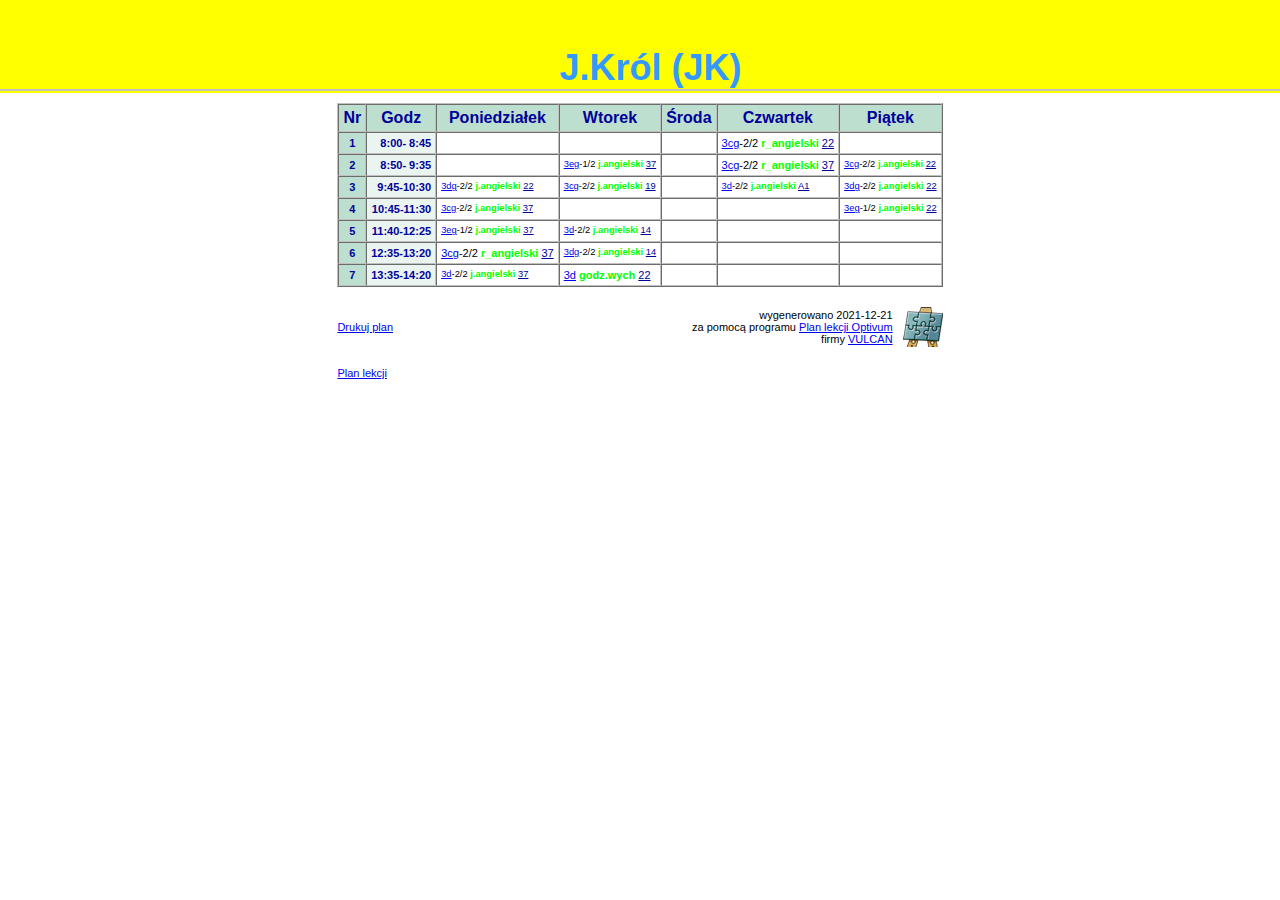
<file: planlekcji/plany/n11.html>
<html><head>
<meta http-equiv="Content-Type" content="text/html; charset=utf-8">
<meta http-equiv="Content-Language" content="pl">
<meta name="description" content="./n Plan lekcji nauczyciela J.Król  (JK)/n utworzony za pomoc± programu Plan lekcji Optivum firmy VULCAN">
<title>Plan lekcji nauczyciela - J.Król  (JK)</title>
<link rel="stylesheet" href="../css/plan.css" type="text/css">
<script language="JavaScript1.2" type="text/javascript" src="../scripts/plan.js"></script>
</head>
<body>
<table border="0" cellpadding="0" cellspacing="0" width="100%" class="tabtytul">
<tr>
<td class="tytul">
<img src="../images/pusty.gif" height="80" width="1">
<span class="tytulnapis">J.Król  (JK)</span></td></tr></table>
<div align="center">
<table border="0" cellpadding="10" cellspacing="0">
<tr><td colspan="2">
<table border="1" cellspacing="0" cellpadding="4" class="tabela">
<tr>
<th>Nr</th>
<th>Godz</th>
<th>Poniedziałek</th>
<th>Wtorek</th>
<th>Środa</th>
<th>Czwartek</th>
<th>Piątek</th>
</tr>
<tr>
<td class="nr">1</td>
<td class="g"> 8:00- 8:45</td>
<td class="l">&nbsp;</td>
<td class="l">&nbsp;</td>
<td class="l">&nbsp;</td>
<td class="l"><a href="o21.html" class="o">3cg</a>-2/2 <span class="p">r_angielski</span> <a href="s15.html" class="s">22</a><br></td>
<td class="l">&nbsp;</td>
</tr>
<tr>
<td class="nr">2</td>
<td class="g"> 8:50- 9:35</td>
<td class="l">&nbsp;</td>
<td class="l"><span style="font-size:85%"><a href="o23.html" class="o">3eg</a>-1/2 <span class="p">j.angielski</span> <a href="s29.html" class="s">37</a><br></span></td>
<td class="l">&nbsp;</td>
<td class="l"><a href="o21.html" class="o">3cg</a>-2/2 <span class="p">r_angielski</span> <a href="s29.html" class="s">37</a><br></td>
<td class="l"><span style="font-size:85%"><a href="o21.html" class="o">3cg</a>-2/2 <span class="p">j.angielski</span> <a href="s15.html" class="s">22</a><br></span></td>
</tr>
<tr>
<td class="nr">3</td>
<td class="g"> 9:45-10:30</td>
<td class="l"><span style="font-size:85%"><a href="o22.html" class="o">3dg</a>-2/2 <span class="p">j.angielski</span> <a href="s15.html" class="s">22</a><br></span></td>
<td class="l"><span style="font-size:85%"><a href="o21.html" class="o">3cg</a>-2/2 <span class="p">j.angielski</span> <a href="s12.html" class="s">19</a><br></span></td>
<td class="l">&nbsp;</td>
<td class="l"><span style="font-size:85%"><a href="o16.html" class="o">3d</a>-2/2 <span class="p">j.angielski</span> <a href="s21.html" class="s">A1</a><br></span></td>
<td class="l"><span style="font-size:85%"><a href="o22.html" class="o">3dg</a>-2/2 <span class="p">j.angielski</span> <a href="s15.html" class="s">22</a><br></span></td>
</tr>
<tr>
<td class="nr">4</td>
<td class="g">10:45-11:30</td>
<td class="l"><span style="font-size:85%"><a href="o21.html" class="o">3cg</a>-2/2 <span class="p">j.angielski</span> <a href="s29.html" class="s">37</a><br></span></td>
<td class="l">&nbsp;</td>
<td class="l">&nbsp;</td>
<td class="l">&nbsp;</td>
<td class="l"><span style="font-size:85%"><a href="o23.html" class="o">3eg</a>-1/2 <span class="p">j.angielski</span> <a href="s15.html" class="s">22</a><br></span></td>
</tr>
<tr>
<td class="nr">5</td>
<td class="g">11:40-12:25</td>
<td class="l"><span style="font-size:85%"><a href="o23.html" class="o">3eg</a>-1/2 <span class="p">j.angielski</span> <a href="s29.html" class="s">37</a><br></span></td>
<td class="l"><span style="font-size:85%"><a href="o16.html" class="o">3d</a>-2/2 <span class="p">j.angielski</span> <a href="s7.html" class="s">14</a><br></span></td>
<td class="l">&nbsp;</td>
<td class="l">&nbsp;</td>
<td class="l">&nbsp;</td>
</tr>
<tr>
<td class="nr">6</td>
<td class="g">12:35-13:20</td>
<td class="l"><a href="o21.html" class="o">3cg</a>-2/2 <span class="p">r_angielski</span> <a href="s29.html" class="s">37</a><br></td>
<td class="l"><span style="font-size:85%"><a href="o22.html" class="o">3dg</a>-2/2 <span class="p">j.angielski</span> <a href="s7.html" class="s">14</a><br></span></td>
<td class="l">&nbsp;</td>
<td class="l">&nbsp;</td>
<td class="l">&nbsp;</td>
</tr>
<tr>
<td class="nr">7</td>
<td class="g">13:35-14:20</td>
<td class="l"><span style="font-size:85%"><a href="o16.html" class="o">3d</a>-2/2 <span class="p">j.angielski</span> <a href="s29.html" class="s">37</a><br></span></td>
<td class="l"><a href="o16.html" class="o">3d</a> <span class="p">godz.wych</span> <a href="s15.html" class="s">22</a><br></td>
<td class="l">&nbsp;</td>
<td class="l">&nbsp;</td>
<td class="l">&nbsp;</td>
</tr>
</table>
</td></tr>
<tr><td align="left"><a href="javascript:window.print()">Drukuj plan</a></td><td class="op" align="right">
<table border="0" cellpadding="0" cellspacing="0">
<tr><td align="right">
wygenerowano 2021-12-21<br>
za pomocą programu
<a href="http://www.vulcan.edu.pl/dla_szkol/optivum/plan_lekcji/Strony/wstep.aspx" target="_blank">Plan lekcji Optivum</a><br>
firmy <a href="http://www.vulcan.edu.pl/" target="_blank">VULCAN</a></td>
<td><img border="0" src="../images/plan_logo.gif" style="margin-left:10" alt="logo programu Plan lekcji Optivum" width="40" height="40"></td>
</tr></table>
<tr><td>
<script type="text/javascript" src="../scripts/powrot.js"></script>
</td></tr>
</td></tr></table></div>
</body>
</html>
</file>
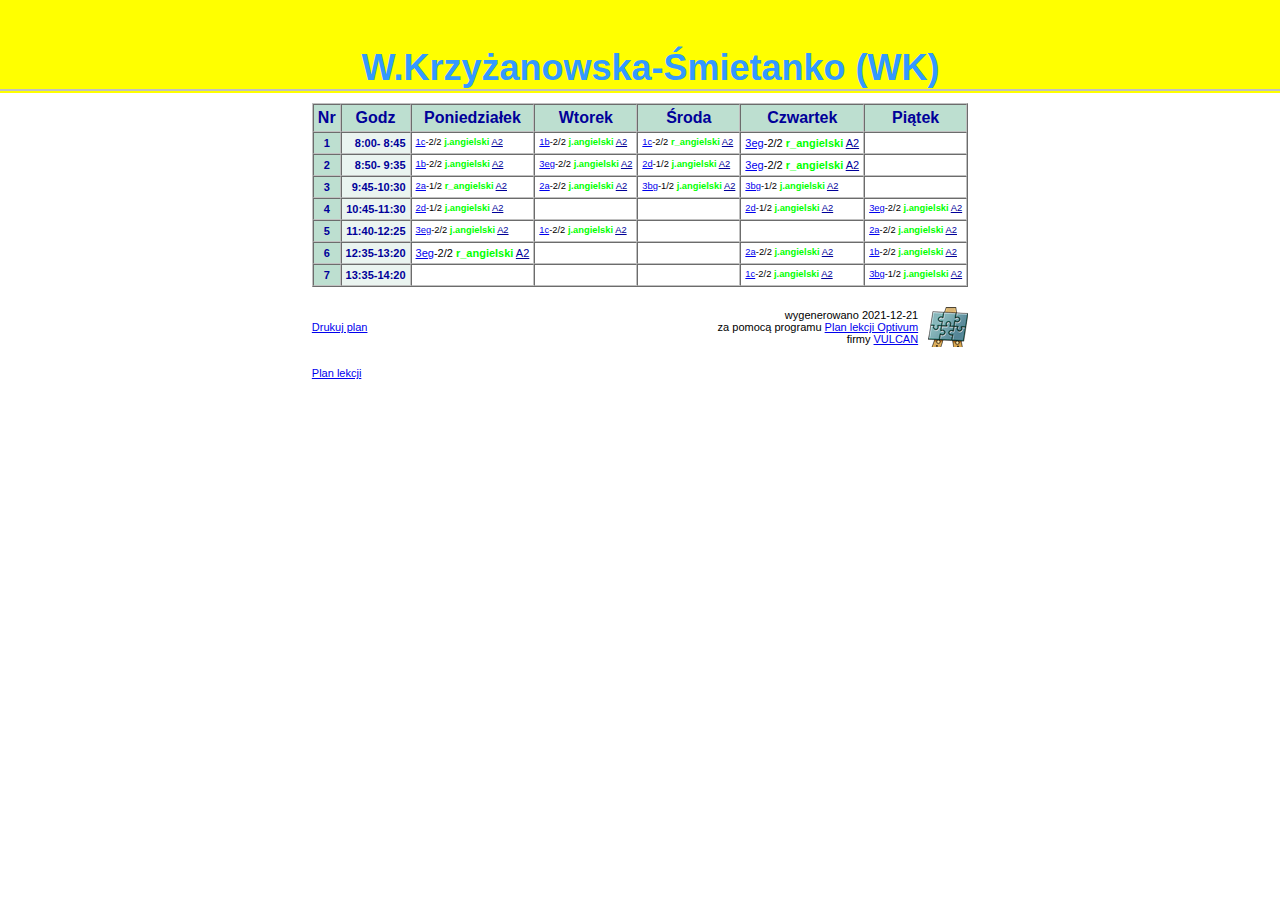
<file: planlekcji/plany/n12.html>
<html><head>
<meta http-equiv="Content-Type" content="text/html; charset=utf-8">
<meta http-equiv="Content-Language" content="pl">
<meta name="description" content="./n Plan lekcji nauczyciela W.Krzyżanowska-Śmietanko (WK)/n utworzony za pomoc± programu Plan lekcji Optivum firmy VULCAN">
<title>Plan lekcji nauczyciela - W.Krzyżanowska-Śmietanko (WK)</title>
<link rel="stylesheet" href="../css/plan.css" type="text/css">
<script language="JavaScript1.2" type="text/javascript" src="../scripts/plan.js"></script>
</head>
<body>
<table border="0" cellpadding="0" cellspacing="0" width="100%" class="tabtytul">
<tr>
<td class="tytul">
<img src="../images/pusty.gif" height="80" width="1">
<span class="tytulnapis">W.Krzyżanowska-Śmietanko (WK)</span></td></tr></table>
<div align="center">
<table border="0" cellpadding="10" cellspacing="0">
<tr><td colspan="2">
<table border="1" cellspacing="0" cellpadding="4" class="tabela">
<tr>
<th>Nr</th>
<th>Godz</th>
<th>Poniedziałek</th>
<th>Wtorek</th>
<th>Środa</th>
<th>Czwartek</th>
<th>Piątek</th>
</tr>
<tr>
<td class="nr">1</td>
<td class="g"> 8:00- 8:45</td>
<td class="l"><span style="font-size:85%"><a href="o3.html" class="o">1c</a>-2/2 <span class="p">j.angielski</span> <a href="s22.html" class="s">A2</a><br></span></td>
<td class="l"><span style="font-size:85%"><a href="o2.html" class="o">1b</a>-2/2 <span class="p">j.angielski</span> <a href="s22.html" class="s">A2</a><br></span></td>
<td class="l"><span style="font-size:85%"><a href="o3.html" class="o">1c</a>-2/2 <span class="p">r_angielski</span> <a href="s22.html" class="s">A2</a><br></span></td>
<td class="l"><a href="o23.html" class="o">3eg</a>-2/2 <span class="p">r_angielski</span> <a href="s22.html" class="s">A2</a><br></td>
<td class="l">&nbsp;</td>
</tr>
<tr>
<td class="nr">2</td>
<td class="g"> 8:50- 9:35</td>
<td class="l"><span style="font-size:85%"><a href="o2.html" class="o">1b</a>-2/2 <span class="p">j.angielski</span> <a href="s22.html" class="s">A2</a><br></span></td>
<td class="l"><span style="font-size:85%"><a href="o23.html" class="o">3eg</a>-2/2 <span class="p">j.angielski</span> <a href="s22.html" class="s">A2</a><br></span></td>
<td class="l"><span style="font-size:85%"><a href="o10.html" class="o">2d</a>-1/2 <span class="p">j.angielski</span> <a href="s22.html" class="s">A2</a><br></span></td>
<td class="l"><a href="o23.html" class="o">3eg</a>-2/2 <span class="p">r_angielski</span> <a href="s22.html" class="s">A2</a><br></td>
<td class="l">&nbsp;</td>
</tr>
<tr>
<td class="nr">3</td>
<td class="g"> 9:45-10:30</td>
<td class="l"><span style="font-size:85%"><a href="o7.html" class="o">2a</a>-1/2 <span class="p">r_angielski</span> <a href="s22.html" class="s">A2</a><br></span></td>
<td class="l"><span style="font-size:85%"><a href="o7.html" class="o">2a</a>-2/2 <span class="p">j.angielski</span> <a href="s22.html" class="s">A2</a><br></span></td>
<td class="l"><span style="font-size:85%"><a href="o20.html" class="o">3bg</a>-1/2 <span class="p">j.angielski</span> <a href="s22.html" class="s">A2</a><br></span></td>
<td class="l"><span style="font-size:85%"><a href="o20.html" class="o">3bg</a>-1/2 <span class="p">j.angielski</span> <a href="s22.html" class="s">A2</a><br></span></td>
<td class="l">&nbsp;</td>
</tr>
<tr>
<td class="nr">4</td>
<td class="g">10:45-11:30</td>
<td class="l"><span style="font-size:85%"><a href="o10.html" class="o">2d</a>-1/2 <span class="p">j.angielski</span> <a href="s22.html" class="s">A2</a><br></span></td>
<td class="l">&nbsp;</td>
<td class="l">&nbsp;</td>
<td class="l"><span style="font-size:85%"><a href="o10.html" class="o">2d</a>-1/2 <span class="p">j.angielski</span> <a href="s22.html" class="s">A2</a><br></span></td>
<td class="l"><span style="font-size:85%"><a href="o23.html" class="o">3eg</a>-2/2 <span class="p">j.angielski</span> <a href="s22.html" class="s">A2</a><br></span></td>
</tr>
<tr>
<td class="nr">5</td>
<td class="g">11:40-12:25</td>
<td class="l"><span style="font-size:85%"><a href="o23.html" class="o">3eg</a>-2/2 <span class="p">j.angielski</span> <a href="s22.html" class="s">A2</a><br></span></td>
<td class="l"><span style="font-size:85%"><a href="o3.html" class="o">1c</a>-2/2 <span class="p">j.angielski</span> <a href="s22.html" class="s">A2</a><br></span></td>
<td class="l">&nbsp;</td>
<td class="l">&nbsp;</td>
<td class="l"><span style="font-size:85%"><a href="o7.html" class="o">2a</a>-2/2 <span class="p">j.angielski</span> <a href="s22.html" class="s">A2</a><br></span></td>
</tr>
<tr>
<td class="nr">6</td>
<td class="g">12:35-13:20</td>
<td class="l"><a href="o23.html" class="o">3eg</a>-2/2 <span class="p">r_angielski</span> <a href="s22.html" class="s">A2</a><br></td>
<td class="l">&nbsp;</td>
<td class="l">&nbsp;</td>
<td class="l"><span style="font-size:85%"><a href="o7.html" class="o">2a</a>-2/2 <span class="p">j.angielski</span> <a href="s22.html" class="s">A2</a><br></span></td>
<td class="l"><span style="font-size:85%"><a href="o2.html" class="o">1b</a>-2/2 <span class="p">j.angielski</span> <a href="s22.html" class="s">A2</a><br></span></td>
</tr>
<tr>
<td class="nr">7</td>
<td class="g">13:35-14:20</td>
<td class="l">&nbsp;</td>
<td class="l">&nbsp;</td>
<td class="l">&nbsp;</td>
<td class="l"><span style="font-size:85%"><a href="o3.html" class="o">1c</a>-2/2 <span class="p">j.angielski</span> <a href="s22.html" class="s">A2</a><br></span></td>
<td class="l"><span style="font-size:85%"><a href="o20.html" class="o">3bg</a>-1/2 <span class="p">j.angielski</span> <a href="s22.html" class="s">A2</a><br></span></td>
</tr>
</table>
</td></tr>
<tr><td align="left"><a href="javascript:window.print()">Drukuj plan</a></td><td class="op" align="right">
<table border="0" cellpadding="0" cellspacing="0">
<tr><td align="right">
wygenerowano 2021-12-21<br>
za pomocą programu
<a href="http://www.vulcan.edu.pl/dla_szkol/optivum/plan_lekcji/Strony/wstep.aspx" target="_blank">Plan lekcji Optivum</a><br>
firmy <a href="http://www.vulcan.edu.pl/" target="_blank">VULCAN</a></td>
<td><img border="0" src="../images/plan_logo.gif" style="margin-left:10" alt="logo programu Plan lekcji Optivum" width="40" height="40"></td>
</tr></table>
<tr><td>
<script type="text/javascript" src="../scripts/powrot.js"></script>
</td></tr>
</td></tr></table></div>
</body>
</html>
</file>
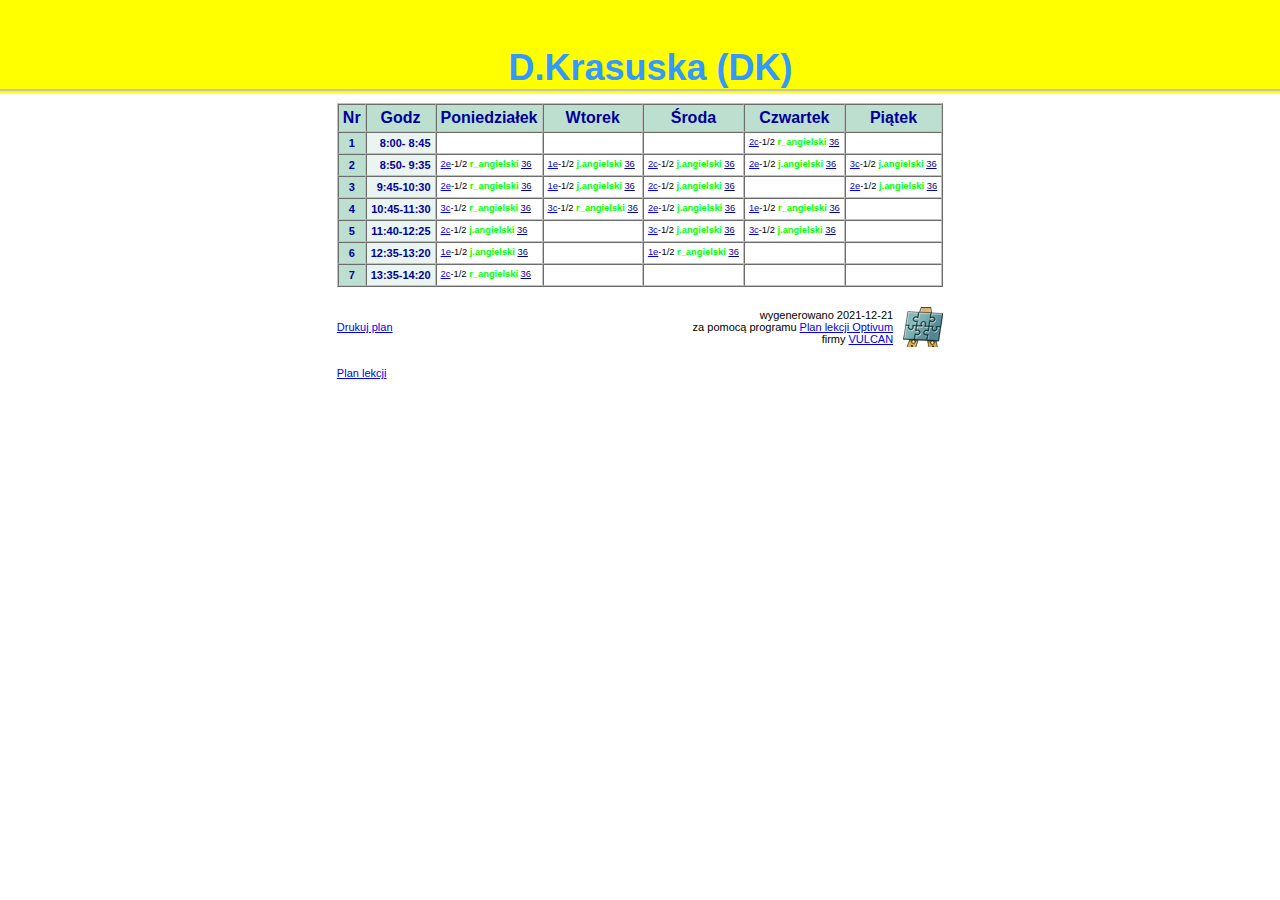
<file: planlekcji/plany/n13.html>
<html><head>
<meta http-equiv="Content-Type" content="text/html; charset=utf-8">
<meta http-equiv="Content-Language" content="pl">
<meta name="description" content="./n Plan lekcji nauczyciela D.Krasuska (DK)/n utworzony za pomoc± programu Plan lekcji Optivum firmy VULCAN">
<title>Plan lekcji nauczyciela - D.Krasuska (DK)</title>
<link rel="stylesheet" href="../css/plan.css" type="text/css">
<script language="JavaScript1.2" type="text/javascript" src="../scripts/plan.js"></script>
</head>
<body>
<table border="0" cellpadding="0" cellspacing="0" width="100%" class="tabtytul">
<tr>
<td class="tytul">
<img src="../images/pusty.gif" height="80" width="1">
<span class="tytulnapis">D.Krasuska (DK)</span></td></tr></table>
<div align="center">
<table border="0" cellpadding="10" cellspacing="0">
<tr><td colspan="2">
<table border="1" cellspacing="0" cellpadding="4" class="tabela">
<tr>
<th>Nr</th>
<th>Godz</th>
<th>Poniedziałek</th>
<th>Wtorek</th>
<th>Środa</th>
<th>Czwartek</th>
<th>Piątek</th>
</tr>
<tr>
<td class="nr">1</td>
<td class="g"> 8:00- 8:45</td>
<td class="l">&nbsp;</td>
<td class="l">&nbsp;</td>
<td class="l">&nbsp;</td>
<td class="l"><span style="font-size:85%"><a href="o9.html" class="o">2c</a>-1/2 <span class="p">r_angielski</span> <a href="s28.html" class="s">36</a><br></span></td>
<td class="l">&nbsp;</td>
</tr>
<tr>
<td class="nr">2</td>
<td class="g"> 8:50- 9:35</td>
<td class="l"><span style="font-size:85%"><a href="o11.html" class="o">2e</a>-1/2 <span class="p">r_angielski</span> <a href="s28.html" class="s">36</a><br></span></td>
<td class="l"><span style="font-size:85%"><a href="o5.html" class="o">1e</a>-1/2 <span class="p">j.angielski</span> <a href="s28.html" class="s">36</a><br></span></td>
<td class="l"><span style="font-size:85%"><a href="o9.html" class="o">2c</a>-1/2 <span class="p">j.angielski</span> <a href="s28.html" class="s">36</a><br></span></td>
<td class="l"><span style="font-size:85%"><a href="o11.html" class="o">2e</a>-1/2 <span class="p">j.angielski</span> <a href="s28.html" class="s">36</a><br></span></td>
<td class="l"><span style="font-size:85%"><a href="o15.html" class="o">3c</a>-1/2 <span class="p">j.angielski</span> <a href="s28.html" class="s">36</a><br></span></td>
</tr>
<tr>
<td class="nr">3</td>
<td class="g"> 9:45-10:30</td>
<td class="l"><span style="font-size:85%"><a href="o11.html" class="o">2e</a>-1/2 <span class="p">r_angielski</span> <a href="s28.html" class="s">36</a><br></span></td>
<td class="l"><span style="font-size:85%"><a href="o5.html" class="o">1e</a>-1/2 <span class="p">j.angielski</span> <a href="s28.html" class="s">36</a><br></span></td>
<td class="l"><span style="font-size:85%"><a href="o9.html" class="o">2c</a>-1/2 <span class="p">j.angielski</span> <a href="s28.html" class="s">36</a><br></span></td>
<td class="l">&nbsp;</td>
<td class="l"><span style="font-size:85%"><a href="o11.html" class="o">2e</a>-1/2 <span class="p">j.angielski</span> <a href="s28.html" class="s">36</a><br></span></td>
</tr>
<tr>
<td class="nr">4</td>
<td class="g">10:45-11:30</td>
<td class="l"><span style="font-size:85%"><a href="o15.html" class="o">3c</a>-1/2 <span class="p">r_angielski</span> <a href="s28.html" class="s">36</a><br></span></td>
<td class="l"><span style="font-size:85%"><a href="o15.html" class="o">3c</a>-1/2 <span class="p">r_angielski</span> <a href="s28.html" class="s">36</a><br></span></td>
<td class="l"><span style="font-size:85%"><a href="o11.html" class="o">2e</a>-1/2 <span class="p">j.angielski</span> <a href="s28.html" class="s">36</a><br></span></td>
<td class="l"><span style="font-size:85%"><a href="o5.html" class="o">1e</a>-1/2 <span class="p">r_angielski</span> <a href="s28.html" class="s">36</a><br></span></td>
<td class="l">&nbsp;</td>
</tr>
<tr>
<td class="nr">5</td>
<td class="g">11:40-12:25</td>
<td class="l"><span style="font-size:85%"><a href="o9.html" class="o">2c</a>-1/2 <span class="p">j.angielski</span> <a href="s28.html" class="s">36</a><br></span></td>
<td class="l">&nbsp;</td>
<td class="l"><span style="font-size:85%"><a href="o15.html" class="o">3c</a>-1/2 <span class="p">j.angielski</span> <a href="s28.html" class="s">36</a><br></span></td>
<td class="l"><span style="font-size:85%"><a href="o15.html" class="o">3c</a>-1/2 <span class="p">j.angielski</span> <a href="s28.html" class="s">36</a><br></span></td>
<td class="l">&nbsp;</td>
</tr>
<tr>
<td class="nr">6</td>
<td class="g">12:35-13:20</td>
<td class="l"><span style="font-size:85%"><a href="o5.html" class="o">1e</a>-1/2 <span class="p">j.angielski</span> <a href="s28.html" class="s">36</a><br></span></td>
<td class="l">&nbsp;</td>
<td class="l"><span style="font-size:85%"><a href="o5.html" class="o">1e</a>-1/2 <span class="p">r_angielski</span> <a href="s28.html" class="s">36</a><br></span></td>
<td class="l">&nbsp;</td>
<td class="l">&nbsp;</td>
</tr>
<tr>
<td class="nr">7</td>
<td class="g">13:35-14:20</td>
<td class="l"><span style="font-size:85%"><a href="o9.html" class="o">2c</a>-1/2 <span class="p">r_angielski</span> <a href="s28.html" class="s">36</a><br></span></td>
<td class="l">&nbsp;</td>
<td class="l">&nbsp;</td>
<td class="l">&nbsp;</td>
<td class="l">&nbsp;</td>
</tr>
</table>
</td></tr>
<tr><td align="left"><a href="javascript:window.print()">Drukuj plan</a></td><td class="op" align="right">
<table border="0" cellpadding="0" cellspacing="0">
<tr><td align="right">
wygenerowano 2021-12-21<br>
za pomocą programu
<a href="http://www.vulcan.edu.pl/dla_szkol/optivum/plan_lekcji/Strony/wstep.aspx" target="_blank">Plan lekcji Optivum</a><br>
firmy <a href="http://www.vulcan.edu.pl/" target="_blank">VULCAN</a></td>
<td><img border="0" src="../images/plan_logo.gif" style="margin-left:10" alt="logo programu Plan lekcji Optivum" width="40" height="40"></td>
</tr></table>
<tr><td>
<script type="text/javascript" src="../scripts/powrot.js"></script>
</td></tr>
</td></tr></table></div>
</body>
</html>
</file>
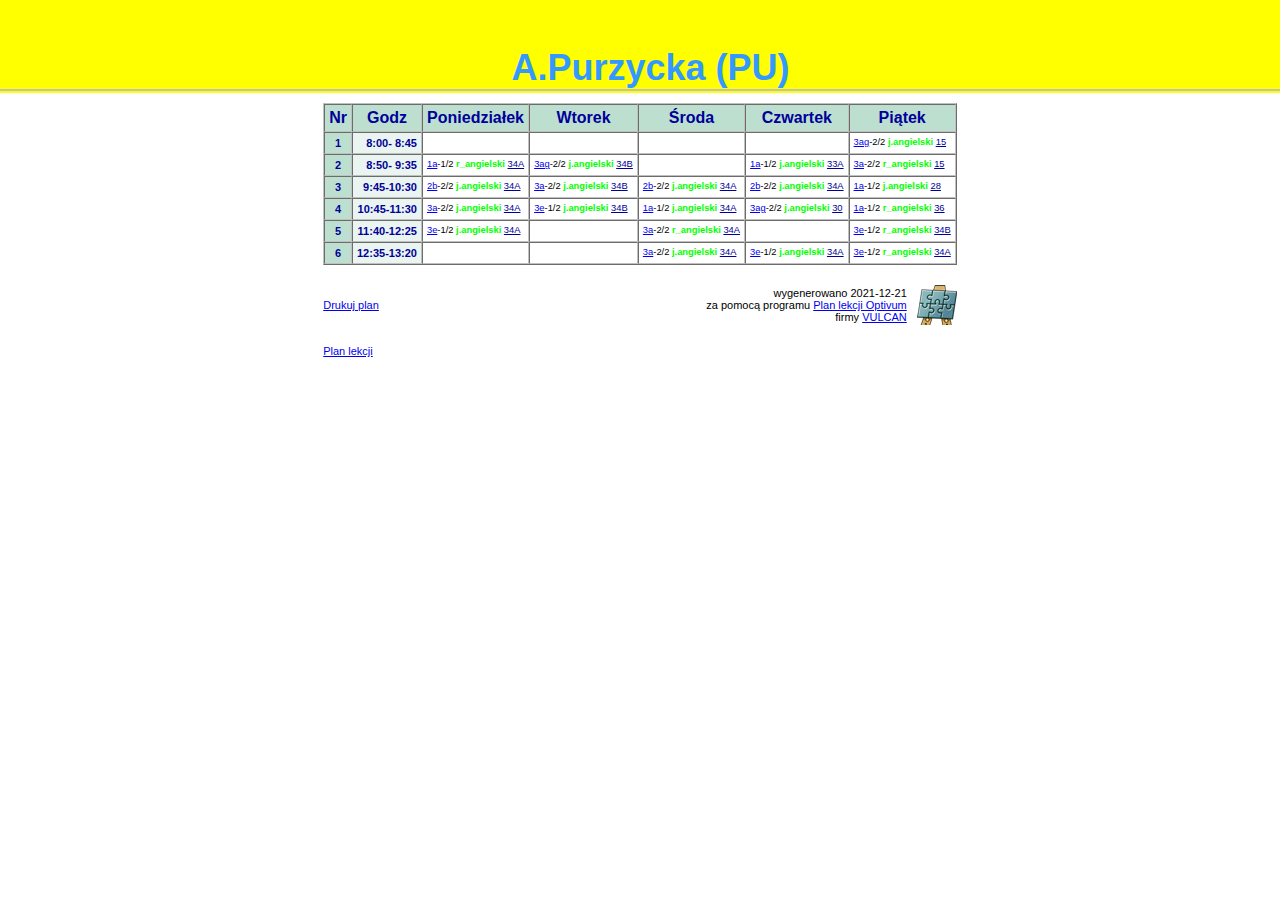
<file: planlekcji/plany/n14.html>
<html><head>
<meta http-equiv="Content-Type" content="text/html; charset=utf-8">
<meta http-equiv="Content-Language" content="pl">
<meta name="description" content="./n Plan lekcji nauczyciela A.Purzycka (PU)/n utworzony za pomoc± programu Plan lekcji Optivum firmy VULCAN">
<title>Plan lekcji nauczyciela - A.Purzycka (PU)</title>
<link rel="stylesheet" href="../css/plan.css" type="text/css">
<script language="JavaScript1.2" type="text/javascript" src="../scripts/plan.js"></script>
</head>
<body>
<table border="0" cellpadding="0" cellspacing="0" width="100%" class="tabtytul">
<tr>
<td class="tytul">
<img src="../images/pusty.gif" height="80" width="1">
<span class="tytulnapis">A.Purzycka (PU)</span></td></tr></table>
<div align="center">
<table border="0" cellpadding="10" cellspacing="0">
<tr><td colspan="2">
<table border="1" cellspacing="0" cellpadding="4" class="tabela">
<tr>
<th>Nr</th>
<th>Godz</th>
<th>Poniedziałek</th>
<th>Wtorek</th>
<th>Środa</th>
<th>Czwartek</th>
<th>Piątek</th>
</tr>
<tr>
<td class="nr">1</td>
<td class="g"> 8:00- 8:45</td>
<td class="l">&nbsp;</td>
<td class="l">&nbsp;</td>
<td class="l">&nbsp;</td>
<td class="l">&nbsp;</td>
<td class="l"><span style="font-size:85%"><a href="o19.html" class="o">3ag</a>-2/2 <span class="p">j.angielski</span> <a href="s8.html" class="s">15</a><br></span></td>
</tr>
<tr>
<td class="nr">2</td>
<td class="g"> 8:50- 9:35</td>
<td class="l"><span style="font-size:85%"><a href="o1.html" class="o">1a</a>-1/2 <span class="p">r_angielski</span> <a href="s25.html" class="s">34A</a><br></span></td>
<td class="l"><span style="font-size:85%"><a href="o19.html" class="o">3ag</a>-2/2 <span class="p">j.angielski</span> <a href="s26.html" class="s">34B</a><br></span></td>
<td class="l">&nbsp;</td>
<td class="l"><span style="font-size:85%"><a href="o1.html" class="o">1a</a>-1/2 <span class="p">j.angielski</span> <a href="s31.html" class="s">33A</a><br></span></td>
<td class="l"><span style="font-size:85%"><a href="o13.html" class="o">3a</a>-2/2 <span class="p">r_angielski</span> <a href="s8.html" class="s">15</a><br></span></td>
</tr>
<tr>
<td class="nr">3</td>
<td class="g"> 9:45-10:30</td>
<td class="l"><span style="font-size:85%"><a href="o8.html" class="o">2b</a>-2/2 <span class="p">j.angielski</span> <a href="s25.html" class="s">34A</a><br></span></td>
<td class="l"><span style="font-size:85%"><a href="o13.html" class="o">3a</a>-2/2 <span class="p">j.angielski</span> <a href="s26.html" class="s">34B</a><br></span></td>
<td class="l"><span style="font-size:85%"><a href="o8.html" class="o">2b</a>-2/2 <span class="p">j.angielski</span> <a href="s25.html" class="s">34A</a><br></span></td>
<td class="l"><span style="font-size:85%"><a href="o8.html" class="o">2b</a>-2/2 <span class="p">j.angielski</span> <a href="s25.html" class="s">34A</a><br></span></td>
<td class="l"><span style="font-size:85%"><a href="o1.html" class="o">1a</a>-1/2 <span class="p">j.angielski</span> <a href="s18.html" class="s">28</a><br></span></td>
</tr>
<tr>
<td class="nr">4</td>
<td class="g">10:45-11:30</td>
<td class="l"><span style="font-size:85%"><a href="o13.html" class="o">3a</a>-2/2 <span class="p">j.angielski</span> <a href="s25.html" class="s">34A</a><br></span></td>
<td class="l"><span style="font-size:85%"><a href="o17.html" class="o">3e</a>-1/2 <span class="p">j.angielski</span> <a href="s26.html" class="s">34B</a><br></span></td>
<td class="l"><span style="font-size:85%"><a href="o1.html" class="o">1a</a>-1/2 <span class="p">j.angielski</span> <a href="s25.html" class="s">34A</a><br></span></td>
<td class="l"><span style="font-size:85%"><a href="o19.html" class="o">3ag</a>-2/2 <span class="p">j.angielski</span> <a href="s20.html" class="s">30</a><br></span></td>
<td class="l"><span style="font-size:85%"><a href="o1.html" class="o">1a</a>-1/2 <span class="p">r_angielski</span> <a href="s28.html" class="s">36</a><br></span></td>
</tr>
<tr>
<td class="nr">5</td>
<td class="g">11:40-12:25</td>
<td class="l"><span style="font-size:85%"><a href="o17.html" class="o">3e</a>-1/2 <span class="p">j.angielski</span> <a href="s25.html" class="s">34A</a><br></span></td>
<td class="l">&nbsp;</td>
<td class="l"><span style="font-size:85%"><a href="o13.html" class="o">3a</a>-2/2 <span class="p">r_angielski</span> <a href="s25.html" class="s">34A</a><br></span></td>
<td class="l">&nbsp;</td>
<td class="l"><span style="font-size:85%"><a href="o17.html" class="o">3e</a>-1/2 <span class="p">r_angielski</span> <a href="s26.html" class="s">34B</a><br></span></td>
</tr>
<tr>
<td class="nr">6</td>
<td class="g">12:35-13:20</td>
<td class="l">&nbsp;</td>
<td class="l">&nbsp;</td>
<td class="l"><span style="font-size:85%"><a href="o13.html" class="o">3a</a>-2/2 <span class="p">j.angielski</span> <a href="s25.html" class="s">34A</a><br></span></td>
<td class="l"><span style="font-size:85%"><a href="o17.html" class="o">3e</a>-1/2 <span class="p">j.angielski</span> <a href="s25.html" class="s">34A</a><br></span></td>
<td class="l"><span style="font-size:85%"><a href="o17.html" class="o">3e</a>-1/2 <span class="p">r_angielski</span> <a href="s25.html" class="s">34A</a><br></span></td>
</tr>
</table>
</td></tr>
<tr><td align="left"><a href="javascript:window.print()">Drukuj plan</a></td><td class="op" align="right">
<table border="0" cellpadding="0" cellspacing="0">
<tr><td align="right">
wygenerowano 2021-12-21<br>
za pomocą programu
<a href="http://www.vulcan.edu.pl/dla_szkol/optivum/plan_lekcji/Strony/wstep.aspx" target="_blank">Plan lekcji Optivum</a><br>
firmy <a href="http://www.vulcan.edu.pl/" target="_blank">VULCAN</a></td>
<td><img border="0" src="../images/plan_logo.gif" style="margin-left:10" alt="logo programu Plan lekcji Optivum" width="40" height="40"></td>
</tr></table>
<tr><td>
<script type="text/javascript" src="../scripts/powrot.js"></script>
</td></tr>
</td></tr></table></div>
</body>
</html>
</file>
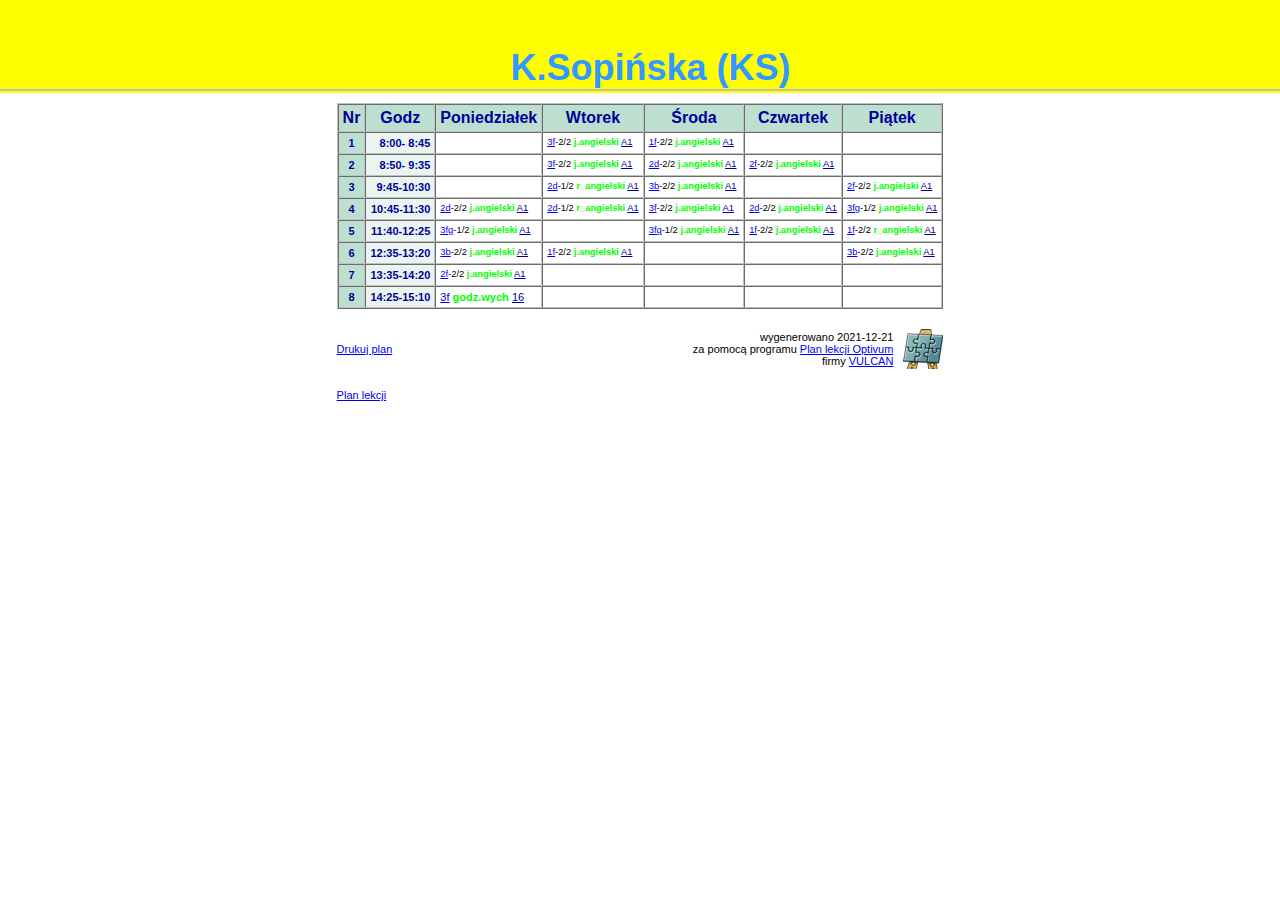
<file: planlekcji/plany/n15.html>
<html><head>
<meta http-equiv="Content-Type" content="text/html; charset=utf-8">
<meta http-equiv="Content-Language" content="pl">
<meta name="description" content="./n Plan lekcji nauczyciela K.Sopińska (KS)/n utworzony za pomoc± programu Plan lekcji Optivum firmy VULCAN">
<title>Plan lekcji nauczyciela - K.Sopińska (KS)</title>
<link rel="stylesheet" href="../css/plan.css" type="text/css">
<script language="JavaScript1.2" type="text/javascript" src="../scripts/plan.js"></script>
</head>
<body>
<table border="0" cellpadding="0" cellspacing="0" width="100%" class="tabtytul">
<tr>
<td class="tytul">
<img src="../images/pusty.gif" height="80" width="1">
<span class="tytulnapis">K.Sopińska (KS)</span></td></tr></table>
<div align="center">
<table border="0" cellpadding="10" cellspacing="0">
<tr><td colspan="2">
<table border="1" cellspacing="0" cellpadding="4" class="tabela">
<tr>
<th>Nr</th>
<th>Godz</th>
<th>Poniedziałek</th>
<th>Wtorek</th>
<th>Środa</th>
<th>Czwartek</th>
<th>Piątek</th>
</tr>
<tr>
<td class="nr">1</td>
<td class="g"> 8:00- 8:45</td>
<td class="l">&nbsp;</td>
<td class="l"><span style="font-size:85%"><a href="o18.html" class="o">3f</a>-2/2 <span class="p">j.angielski</span> <a href="s21.html" class="s">A1</a><br></span></td>
<td class="l"><span style="font-size:85%"><a href="o6.html" class="o">1f</a>-2/2 <span class="p">j.angielski</span> <a href="s21.html" class="s">A1</a><br></span></td>
<td class="l">&nbsp;</td>
<td class="l">&nbsp;</td>
</tr>
<tr>
<td class="nr">2</td>
<td class="g"> 8:50- 9:35</td>
<td class="l">&nbsp;</td>
<td class="l"><span style="font-size:85%"><a href="o18.html" class="o">3f</a>-2/2 <span class="p">j.angielski</span> <a href="s21.html" class="s">A1</a><br></span></td>
<td class="l"><span style="font-size:85%"><a href="o10.html" class="o">2d</a>-2/2 <span class="p">j.angielski</span> <a href="s21.html" class="s">A1</a><br></span></td>
<td class="l"><span style="font-size:85%"><a href="o12.html" class="o">2f</a>-2/2 <span class="p">j.angielski</span> <a href="s21.html" class="s">A1</a><br></span></td>
<td class="l">&nbsp;</td>
</tr>
<tr>
<td class="nr">3</td>
<td class="g"> 9:45-10:30</td>
<td class="l">&nbsp;</td>
<td class="l"><span style="font-size:85%"><a href="o10.html" class="o">2d</a>-1/2 <span class="p">r_angielski</span> <a href="s21.html" class="s">A1</a><br></span></td>
<td class="l"><span style="font-size:85%"><a href="o14.html" class="o">3b</a>-2/2 <span class="p">j.angielski</span> <a href="s21.html" class="s">A1</a><br></span></td>
<td class="l">&nbsp;</td>
<td class="l"><span style="font-size:85%"><a href="o12.html" class="o">2f</a>-2/2 <span class="p">j.angielski</span> <a href="s21.html" class="s">A1</a><br></span></td>
</tr>
<tr>
<td class="nr">4</td>
<td class="g">10:45-11:30</td>
<td class="l"><span style="font-size:85%"><a href="o10.html" class="o">2d</a>-2/2 <span class="p">j.angielski</span> <a href="s21.html" class="s">A1</a><br></span></td>
<td class="l"><span style="font-size:85%"><a href="o10.html" class="o">2d</a>-1/2 <span class="p">r_angielski</span> <a href="s21.html" class="s">A1</a><br></span></td>
<td class="l"><span style="font-size:85%"><a href="o18.html" class="o">3f</a>-2/2 <span class="p">j.angielski</span> <a href="s21.html" class="s">A1</a><br></span></td>
<td class="l"><span style="font-size:85%"><a href="o10.html" class="o">2d</a>-2/2 <span class="p">j.angielski</span> <a href="s21.html" class="s">A1</a><br></span></td>
<td class="l"><span style="font-size:85%"><a href="o24.html" class="o">3fg</a>-1/2 <span class="p">j.angielski</span> <a href="s21.html" class="s">A1</a><br></span></td>
</tr>
<tr>
<td class="nr">5</td>
<td class="g">11:40-12:25</td>
<td class="l"><span style="font-size:85%"><a href="o24.html" class="o">3fg</a>-1/2 <span class="p">j.angielski</span> <a href="s21.html" class="s">A1</a><br></span></td>
<td class="l">&nbsp;</td>
<td class="l"><span style="font-size:85%"><a href="o24.html" class="o">3fg</a>-1/2 <span class="p">j.angielski</span> <a href="s21.html" class="s">A1</a><br></span></td>
<td class="l"><span style="font-size:85%"><a href="o6.html" class="o">1f</a>-2/2 <span class="p">j.angielski</span> <a href="s21.html" class="s">A1</a><br></span></td>
<td class="l"><span style="font-size:85%"><a href="o6.html" class="o">1f</a>-2/2 <span class="p">r_angielski</span> <a href="s21.html" class="s">A1</a><br></span></td>
</tr>
<tr>
<td class="nr">6</td>
<td class="g">12:35-13:20</td>
<td class="l"><span style="font-size:85%"><a href="o14.html" class="o">3b</a>-2/2 <span class="p">j.angielski</span> <a href="s21.html" class="s">A1</a><br></span></td>
<td class="l"><span style="font-size:85%"><a href="o6.html" class="o">1f</a>-2/2 <span class="p">j.angielski</span> <a href="s21.html" class="s">A1</a><br></span></td>
<td class="l">&nbsp;</td>
<td class="l">&nbsp;</td>
<td class="l"><span style="font-size:85%"><a href="o14.html" class="o">3b</a>-2/2 <span class="p">j.angielski</span> <a href="s21.html" class="s">A1</a><br></span></td>
</tr>
<tr>
<td class="nr">7</td>
<td class="g">13:35-14:20</td>
<td class="l"><span style="font-size:85%"><a href="o12.html" class="o">2f</a>-2/2 <span class="p">j.angielski</span> <a href="s21.html" class="s">A1</a><br></span></td>
<td class="l">&nbsp;</td>
<td class="l">&nbsp;</td>
<td class="l">&nbsp;</td>
<td class="l">&nbsp;</td>
</tr>
<tr>
<td class="nr">8</td>
<td class="g">14:25-15:10</td>
<td class="l"><a href="o18.html" class="o">3f</a> <span class="p">godz.wych</span> <a href="s9.html" class="s">16</a><br></td>
<td class="l">&nbsp;</td>
<td class="l">&nbsp;</td>
<td class="l">&nbsp;</td>
<td class="l">&nbsp;</td>
</tr>
</table>
</td></tr>
<tr><td align="left"><a href="javascript:window.print()">Drukuj plan</a></td><td class="op" align="right">
<table border="0" cellpadding="0" cellspacing="0">
<tr><td align="right">
wygenerowano 2021-12-21<br>
za pomocą programu
<a href="http://www.vulcan.edu.pl/dla_szkol/optivum/plan_lekcji/Strony/wstep.aspx" target="_blank">Plan lekcji Optivum</a><br>
firmy <a href="http://www.vulcan.edu.pl/" target="_blank">VULCAN</a></td>
<td><img border="0" src="../images/plan_logo.gif" style="margin-left:10" alt="logo programu Plan lekcji Optivum" width="40" height="40"></td>
</tr></table>
<tr><td>
<script type="text/javascript" src="../scripts/powrot.js"></script>
</td></tr>
</td></tr></table></div>
</body>
</html>
</file>
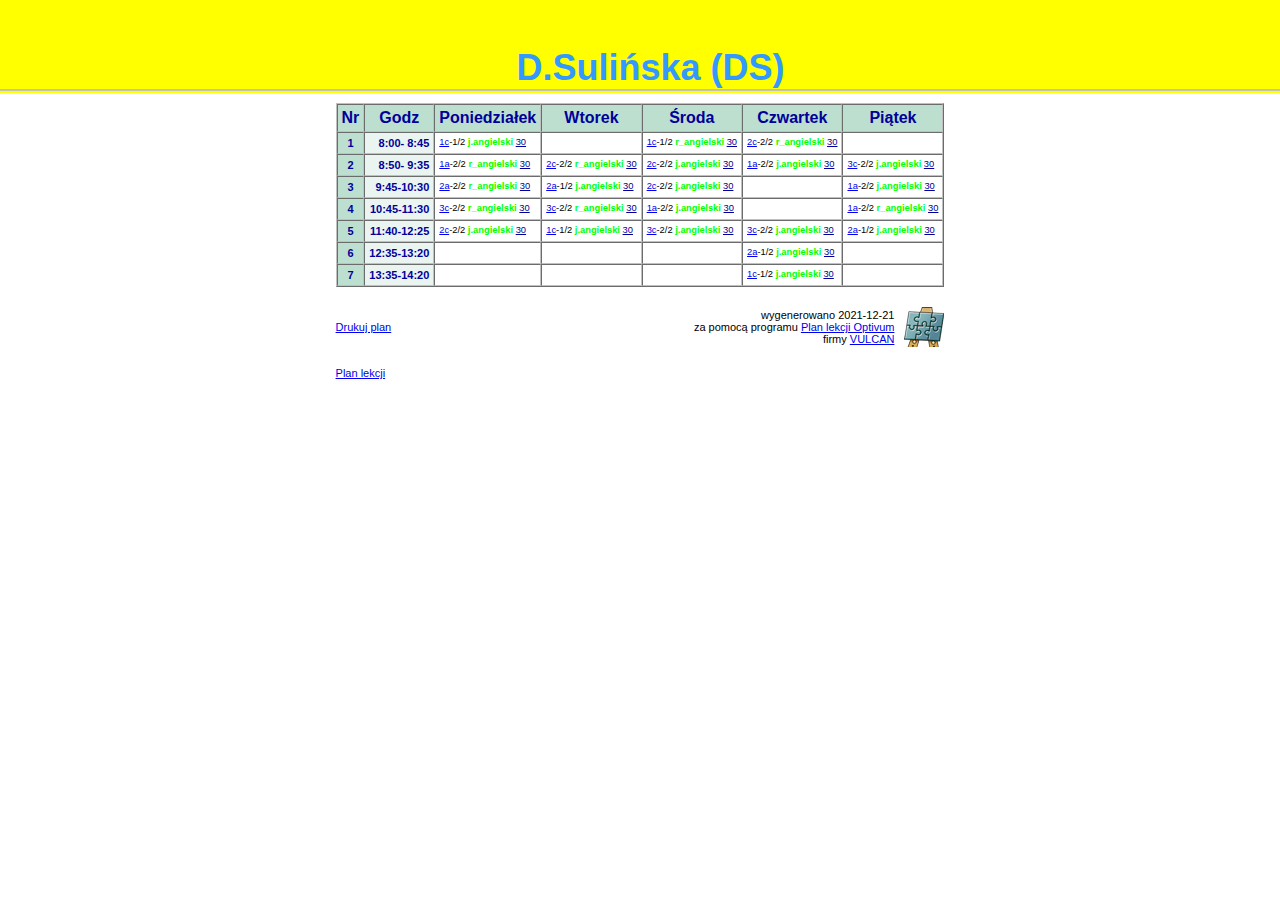
<file: planlekcji/plany/n16.html>
<html><head>
<meta http-equiv="Content-Type" content="text/html; charset=utf-8">
<meta http-equiv="Content-Language" content="pl">
<meta name="description" content="./n Plan lekcji nauczyciela D.Sulińska (DS)/n utworzony za pomoc± programu Plan lekcji Optivum firmy VULCAN">
<title>Plan lekcji nauczyciela - D.Sulińska (DS)</title>
<link rel="stylesheet" href="../css/plan.css" type="text/css">
<script language="JavaScript1.2" type="text/javascript" src="../scripts/plan.js"></script>
</head>
<body>
<table border="0" cellpadding="0" cellspacing="0" width="100%" class="tabtytul">
<tr>
<td class="tytul">
<img src="../images/pusty.gif" height="80" width="1">
<span class="tytulnapis">D.Sulińska (DS)</span></td></tr></table>
<div align="center">
<table border="0" cellpadding="10" cellspacing="0">
<tr><td colspan="2">
<table border="1" cellspacing="0" cellpadding="4" class="tabela">
<tr>
<th>Nr</th>
<th>Godz</th>
<th>Poniedziałek</th>
<th>Wtorek</th>
<th>Środa</th>
<th>Czwartek</th>
<th>Piątek</th>
</tr>
<tr>
<td class="nr">1</td>
<td class="g"> 8:00- 8:45</td>
<td class="l"><span style="font-size:85%"><a href="o3.html" class="o">1c</a>-1/2 <span class="p">j.angielski</span> <a href="s20.html" class="s">30</a><br></span></td>
<td class="l">&nbsp;</td>
<td class="l"><span style="font-size:85%"><a href="o3.html" class="o">1c</a>-1/2 <span class="p">r_angielski</span> <a href="s20.html" class="s">30</a><br></span></td>
<td class="l"><span style="font-size:85%"><a href="o9.html" class="o">2c</a>-2/2 <span class="p">r_angielski</span> <a href="s20.html" class="s">30</a><br></span></td>
<td class="l">&nbsp;</td>
</tr>
<tr>
<td class="nr">2</td>
<td class="g"> 8:50- 9:35</td>
<td class="l"><span style="font-size:85%"><a href="o1.html" class="o">1a</a>-2/2 <span class="p">r_angielski</span> <a href="s20.html" class="s">30</a><br></span></td>
<td class="l"><span style="font-size:85%"><a href="o9.html" class="o">2c</a>-2/2 <span class="p">r_angielski</span> <a href="s20.html" class="s">30</a><br></span></td>
<td class="l"><span style="font-size:85%"><a href="o9.html" class="o">2c</a>-2/2 <span class="p">j.angielski</span> <a href="s20.html" class="s">30</a><br></span></td>
<td class="l"><span style="font-size:85%"><a href="o1.html" class="o">1a</a>-2/2 <span class="p">j.angielski</span> <a href="s20.html" class="s">30</a><br></span></td>
<td class="l"><span style="font-size:85%"><a href="o15.html" class="o">3c</a>-2/2 <span class="p">j.angielski</span> <a href="s20.html" class="s">30</a><br></span></td>
</tr>
<tr>
<td class="nr">3</td>
<td class="g"> 9:45-10:30</td>
<td class="l"><span style="font-size:85%"><a href="o7.html" class="o">2a</a>-2/2 <span class="p">r_angielski</span> <a href="s20.html" class="s">30</a><br></span></td>
<td class="l"><span style="font-size:85%"><a href="o7.html" class="o">2a</a>-1/2 <span class="p">j.angielski</span> <a href="s20.html" class="s">30</a><br></span></td>
<td class="l"><span style="font-size:85%"><a href="o9.html" class="o">2c</a>-2/2 <span class="p">j.angielski</span> <a href="s20.html" class="s">30</a><br></span></td>
<td class="l">&nbsp;</td>
<td class="l"><span style="font-size:85%"><a href="o1.html" class="o">1a</a>-2/2 <span class="p">j.angielski</span> <a href="s20.html" class="s">30</a><br></span></td>
</tr>
<tr>
<td class="nr">4</td>
<td class="g">10:45-11:30</td>
<td class="l"><span style="font-size:85%"><a href="o15.html" class="o">3c</a>-2/2 <span class="p">r_angielski</span> <a href="s20.html" class="s">30</a><br></span></td>
<td class="l"><span style="font-size:85%"><a href="o15.html" class="o">3c</a>-2/2 <span class="p">r_angielski</span> <a href="s20.html" class="s">30</a><br></span></td>
<td class="l"><span style="font-size:85%"><a href="o1.html" class="o">1a</a>-2/2 <span class="p">j.angielski</span> <a href="s20.html" class="s">30</a><br></span></td>
<td class="l">&nbsp;</td>
<td class="l"><span style="font-size:85%"><a href="o1.html" class="o">1a</a>-2/2 <span class="p">r_angielski</span> <a href="s20.html" class="s">30</a><br></span></td>
</tr>
<tr>
<td class="nr">5</td>
<td class="g">11:40-12:25</td>
<td class="l"><span style="font-size:85%"><a href="o9.html" class="o">2c</a>-2/2 <span class="p">j.angielski</span> <a href="s20.html" class="s">30</a><br></span></td>
<td class="l"><span style="font-size:85%"><a href="o3.html" class="o">1c</a>-1/2 <span class="p">j.angielski</span> <a href="s20.html" class="s">30</a><br></span></td>
<td class="l"><span style="font-size:85%"><a href="o15.html" class="o">3c</a>-2/2 <span class="p">j.angielski</span> <a href="s20.html" class="s">30</a><br></span></td>
<td class="l"><span style="font-size:85%"><a href="o15.html" class="o">3c</a>-2/2 <span class="p">j.angielski</span> <a href="s20.html" class="s">30</a><br></span></td>
<td class="l"><span style="font-size:85%"><a href="o7.html" class="o">2a</a>-1/2 <span class="p">j.angielski</span> <a href="s20.html" class="s">30</a><br></span></td>
</tr>
<tr>
<td class="nr">6</td>
<td class="g">12:35-13:20</td>
<td class="l">&nbsp;</td>
<td class="l">&nbsp;</td>
<td class="l">&nbsp;</td>
<td class="l"><span style="font-size:85%"><a href="o7.html" class="o">2a</a>-1/2 <span class="p">j.angielski</span> <a href="s20.html" class="s">30</a><br></span></td>
<td class="l">&nbsp;</td>
</tr>
<tr>
<td class="nr">7</td>
<td class="g">13:35-14:20</td>
<td class="l">&nbsp;</td>
<td class="l">&nbsp;</td>
<td class="l">&nbsp;</td>
<td class="l"><span style="font-size:85%"><a href="o3.html" class="o">1c</a>-1/2 <span class="p">j.angielski</span> <a href="s20.html" class="s">30</a><br></span></td>
<td class="l">&nbsp;</td>
</tr>
</table>
</td></tr>
<tr><td align="left"><a href="javascript:window.print()">Drukuj plan</a></td><td class="op" align="right">
<table border="0" cellpadding="0" cellspacing="0">
<tr><td align="right">
wygenerowano 2021-12-21<br>
za pomocą programu
<a href="http://www.vulcan.edu.pl/dla_szkol/optivum/plan_lekcji/Strony/wstep.aspx" target="_blank">Plan lekcji Optivum</a><br>
firmy <a href="http://www.vulcan.edu.pl/" target="_blank">VULCAN</a></td>
<td><img border="0" src="../images/plan_logo.gif" style="margin-left:10" alt="logo programu Plan lekcji Optivum" width="40" height="40"></td>
</tr></table>
<tr><td>
<script type="text/javascript" src="../scripts/powrot.js"></script>
</td></tr>
</td></tr></table></div>
</body>
</html>
</file>
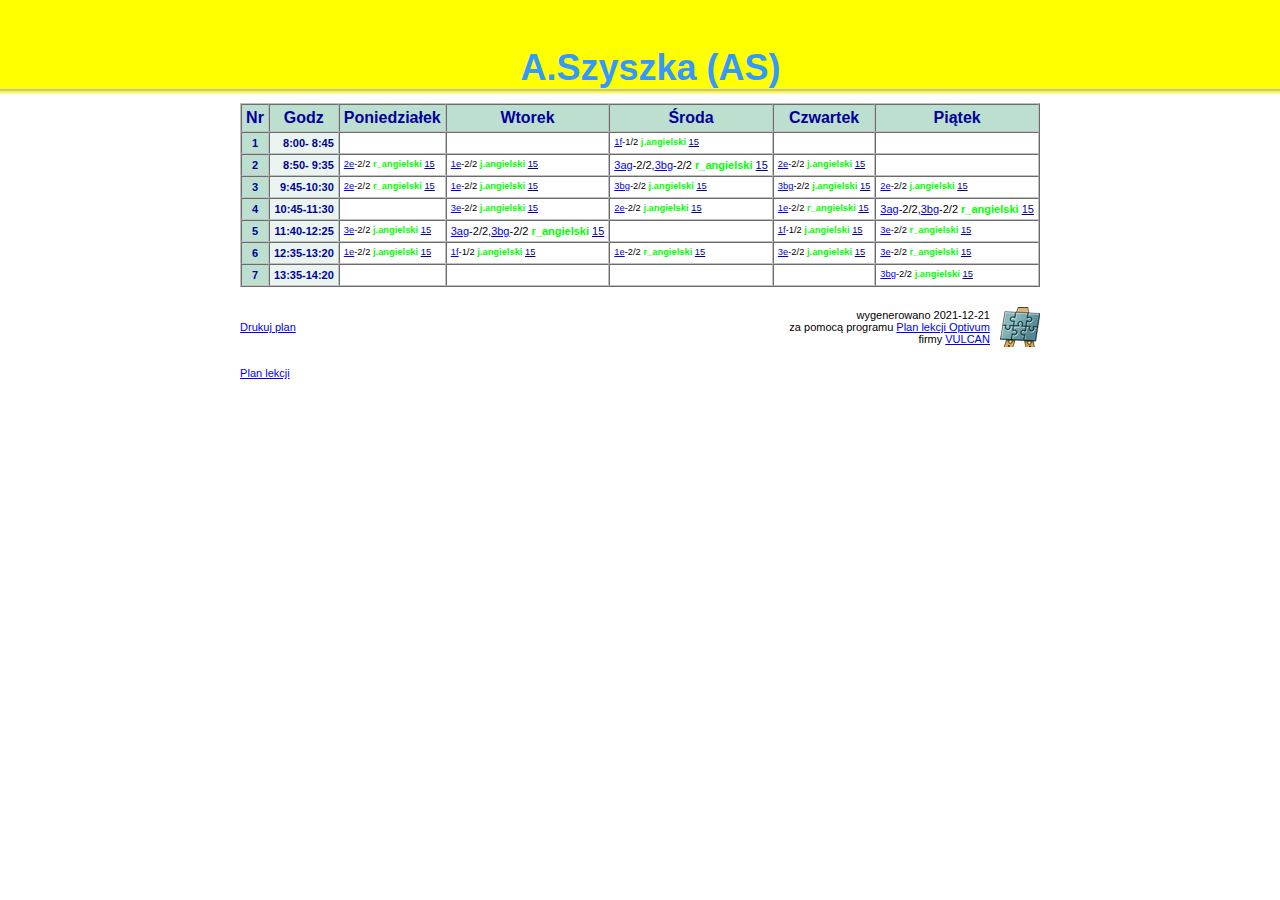
<file: planlekcji/plany/n17.html>
<html><head>
<meta http-equiv="Content-Type" content="text/html; charset=utf-8">
<meta http-equiv="Content-Language" content="pl">
<meta name="description" content="./n Plan lekcji nauczyciela A.Szyszka  (AS)/n utworzony za pomoc± programu Plan lekcji Optivum firmy VULCAN">
<title>Plan lekcji nauczyciela - A.Szyszka  (AS)</title>
<link rel="stylesheet" href="../css/plan.css" type="text/css">
<script language="JavaScript1.2" type="text/javascript" src="../scripts/plan.js"></script>
</head>
<body>
<table border="0" cellpadding="0" cellspacing="0" width="100%" class="tabtytul">
<tr>
<td class="tytul">
<img src="../images/pusty.gif" height="80" width="1">
<span class="tytulnapis">A.Szyszka  (AS)</span></td></tr></table>
<div align="center">
<table border="0" cellpadding="10" cellspacing="0">
<tr><td colspan="2">
<table border="1" cellspacing="0" cellpadding="4" class="tabela">
<tr>
<th>Nr</th>
<th>Godz</th>
<th>Poniedziałek</th>
<th>Wtorek</th>
<th>Środa</th>
<th>Czwartek</th>
<th>Piątek</th>
</tr>
<tr>
<td class="nr">1</td>
<td class="g"> 8:00- 8:45</td>
<td class="l">&nbsp;</td>
<td class="l">&nbsp;</td>
<td class="l"><span style="font-size:85%"><a href="o6.html" class="o">1f</a>-1/2 <span class="p">j.angielski</span> <a href="s8.html" class="s">15</a><br></span></td>
<td class="l">&nbsp;</td>
<td class="l">&nbsp;</td>
</tr>
<tr>
<td class="nr">2</td>
<td class="g"> 8:50- 9:35</td>
<td class="l"><span style="font-size:85%"><a href="o11.html" class="o">2e</a>-2/2 <span class="p">r_angielski</span> <a href="s8.html" class="s">15</a><br></span></td>
<td class="l"><span style="font-size:85%"><a href="o5.html" class="o">1e</a>-2/2 <span class="p">j.angielski</span> <a href="s8.html" class="s">15</a><br></span></td>
<td class="l"><a href="o19.html" class="o">3ag</a>-2/2,<a href="o20.html" class="o">3bg</a>-2/2 <span class="p">r_angielski</span> <a href="s8.html" class="s">15</a><br></td>
<td class="l"><span style="font-size:85%"><a href="o11.html" class="o">2e</a>-2/2 <span class="p">j.angielski</span> <a href="s8.html" class="s">15</a><br></span></td>
<td class="l">&nbsp;</td>
</tr>
<tr>
<td class="nr">3</td>
<td class="g"> 9:45-10:30</td>
<td class="l"><span style="font-size:85%"><a href="o11.html" class="o">2e</a>-2/2 <span class="p">r_angielski</span> <a href="s8.html" class="s">15</a><br></span></td>
<td class="l"><span style="font-size:85%"><a href="o5.html" class="o">1e</a>-2/2 <span class="p">j.angielski</span> <a href="s8.html" class="s">15</a><br></span></td>
<td class="l"><span style="font-size:85%"><a href="o20.html" class="o">3bg</a>-2/2 <span class="p">j.angielski</span> <a href="s8.html" class="s">15</a><br></span></td>
<td class="l"><span style="font-size:85%"><a href="o20.html" class="o">3bg</a>-2/2 <span class="p">j.angielski</span> <a href="s8.html" class="s">15</a><br></span></td>
<td class="l"><span style="font-size:85%"><a href="o11.html" class="o">2e</a>-2/2 <span class="p">j.angielski</span> <a href="s8.html" class="s">15</a><br></span></td>
</tr>
<tr>
<td class="nr">4</td>
<td class="g">10:45-11:30</td>
<td class="l">&nbsp;</td>
<td class="l"><span style="font-size:85%"><a href="o17.html" class="o">3e</a>-2/2 <span class="p">j.angielski</span> <a href="s8.html" class="s">15</a><br></span></td>
<td class="l"><span style="font-size:85%"><a href="o11.html" class="o">2e</a>-2/2 <span class="p">j.angielski</span> <a href="s8.html" class="s">15</a><br></span></td>
<td class="l"><span style="font-size:85%"><a href="o5.html" class="o">1e</a>-2/2 <span class="p">r_angielski</span> <a href="s8.html" class="s">15</a><br></span></td>
<td class="l"><a href="o19.html" class="o">3ag</a>-2/2,<a href="o20.html" class="o">3bg</a>-2/2 <span class="p">r_angielski</span> <a href="s8.html" class="s">15</a><br></td>
</tr>
<tr>
<td class="nr">5</td>
<td class="g">11:40-12:25</td>
<td class="l"><span style="font-size:85%"><a href="o17.html" class="o">3e</a>-2/2 <span class="p">j.angielski</span> <a href="s8.html" class="s">15</a><br></span></td>
<td class="l"><a href="o19.html" class="o">3ag</a>-2/2,<a href="o20.html" class="o">3bg</a>-2/2 <span class="p">r_angielski</span> <a href="s8.html" class="s">15</a><br></td>
<td class="l">&nbsp;</td>
<td class="l"><span style="font-size:85%"><a href="o6.html" class="o">1f</a>-1/2 <span class="p">j.angielski</span> <a href="s8.html" class="s">15</a><br></span></td>
<td class="l"><span style="font-size:85%"><a href="o17.html" class="o">3e</a>-2/2 <span class="p">r_angielski</span> <a href="s8.html" class="s">15</a><br></span></td>
</tr>
<tr>
<td class="nr">6</td>
<td class="g">12:35-13:20</td>
<td class="l"><span style="font-size:85%"><a href="o5.html" class="o">1e</a>-2/2 <span class="p">j.angielski</span> <a href="s8.html" class="s">15</a><br></span></td>
<td class="l"><span style="font-size:85%"><a href="o6.html" class="o">1f</a>-1/2 <span class="p">j.angielski</span> <a href="s8.html" class="s">15</a><br></span></td>
<td class="l"><span style="font-size:85%"><a href="o5.html" class="o">1e</a>-2/2 <span class="p">r_angielski</span> <a href="s8.html" class="s">15</a><br></span></td>
<td class="l"><span style="font-size:85%"><a href="o17.html" class="o">3e</a>-2/2 <span class="p">j.angielski</span> <a href="s8.html" class="s">15</a><br></span></td>
<td class="l"><span style="font-size:85%"><a href="o17.html" class="o">3e</a>-2/2 <span class="p">r_angielski</span> <a href="s8.html" class="s">15</a><br></span></td>
</tr>
<tr>
<td class="nr">7</td>
<td class="g">13:35-14:20</td>
<td class="l">&nbsp;</td>
<td class="l">&nbsp;</td>
<td class="l">&nbsp;</td>
<td class="l">&nbsp;</td>
<td class="l"><span style="font-size:85%"><a href="o20.html" class="o">3bg</a>-2/2 <span class="p">j.angielski</span> <a href="s8.html" class="s">15</a><br></span></td>
</tr>
</table>
</td></tr>
<tr><td align="left"><a href="javascript:window.print()">Drukuj plan</a></td><td class="op" align="right">
<table border="0" cellpadding="0" cellspacing="0">
<tr><td align="right">
wygenerowano 2021-12-21<br>
za pomocą programu
<a href="http://www.vulcan.edu.pl/dla_szkol/optivum/plan_lekcji/Strony/wstep.aspx" target="_blank">Plan lekcji Optivum</a><br>
firmy <a href="http://www.vulcan.edu.pl/" target="_blank">VULCAN</a></td>
<td><img border="0" src="../images/plan_logo.gif" style="margin-left:10" alt="logo programu Plan lekcji Optivum" width="40" height="40"></td>
</tr></table>
<tr><td>
<script type="text/javascript" src="../scripts/powrot.js"></script>
</td></tr>
</td></tr></table></div>
</body>
</html>
</file>
<file: planlekcji/css/lista.css>
body{
	background-color:#bddfd0;
	color:#000000;
	font:11px verdana,sans-serif;
	margin:10}
h4{
	font:bold 11px verdana,sans-serif;
	margin-bottom:0}
ul{
	margin-top:0}
p{
	font:bold 11px verdana,sans-serif}
a:link{color:#000099}
a:visited{color:#5377b6}
a:hover{color:#000099;text-decoration:none}
a.pp:link,a.pp:visited{color:#000099;font-weight:bold}
a.pp:hover{text-decoration:none}
.logo{text-align:center;margin-bottom:10px}
</file>
<file: planlekcji/css/plan.css>
body{
	background-color:#ffffff;
	color:#000000;
	font:11px verdana,sans-serif;
	overflow:auto;
	margin:0}
.tabtytul{ /* tabelka z grafik� (nag��wek) */
	background-color:#ffff00;   /* ZMIANA 1: t�o ��te i czcionka niebieska*/
	border-bottom:2px solid #ffff00} /* ZMIANA 1: t�o ��te i czcionka niebieska*/
.tytul{ /* kom�rka z tytu�em */
	background-color:#ffff00; /* ZMIANA 1: t�o ��te i czcionka niebieska*/
	color:#ffffff; /* ZMIANA 1: t�o ��te i czcionka niebieska*/
	height:80px;
	font:bold 36px verdana,sans-serif;
	border-bottom:2px solid #c0c0c0;
	text-align:center}
.tytulnapis{ /* tytu� strony z cieniem (tylko IE) */
	padding-left:10px;
	width:400px;
	height:60px;
	filter:Shadow(Color=#666666,Direction=150);
	background-color:#ffff00; /* ZMIANA 1: t�o ��te i czcionka niebieska*/
	color:#3399ff;}
.tabela{ /* tabela z planem */
	border-color:#c0c0c0;
	}
td{
	font-size:11px}
th{
	background-color:#bddfd0;
	color:#000099;
	font-size:16px} /* ZMIANA 2: czcionka zmieniona na 16*/
td.g{ /* godzina */
	background-color:#eaf4f0;
	color:#000099;
	font-weight:bold;
	vertical-align: middle; /* ZMIANA 4: wycentrowanie godziny */
	text-align:right; /* ZMIANA 3: przesuni�cie godziny na prawo */
	white-space:nowrap}
td.nr{ /* numer lekcji */
	background-color:#bddfd0;
	color:#000099;
	font-weight:bold;
	text-align:center;
	vertical-align:center} /* ZMIANA 4: wycentrowanie numeru */
td.l{ /* lekcja */
	background-color:#ffffff;
	color:#000000;
	vertical-align:top}
a.n{ /* nauczyciel */
	color:#000099}
a.s{ /* sala */
	color:#000099}
a.k{ /* klasa */
	color:#000099}
.p{ /* przedmiot */
	color:#00ff00; /* ZMIANA 5: zmiana koloru przedniotu */
	font-weight:bold}
.op{ /* napis */
	font:10px verdana,sans-serif}
@media print{
.tabtytul{ /* nag��wek do druku */
	display:none}
}
</file>
